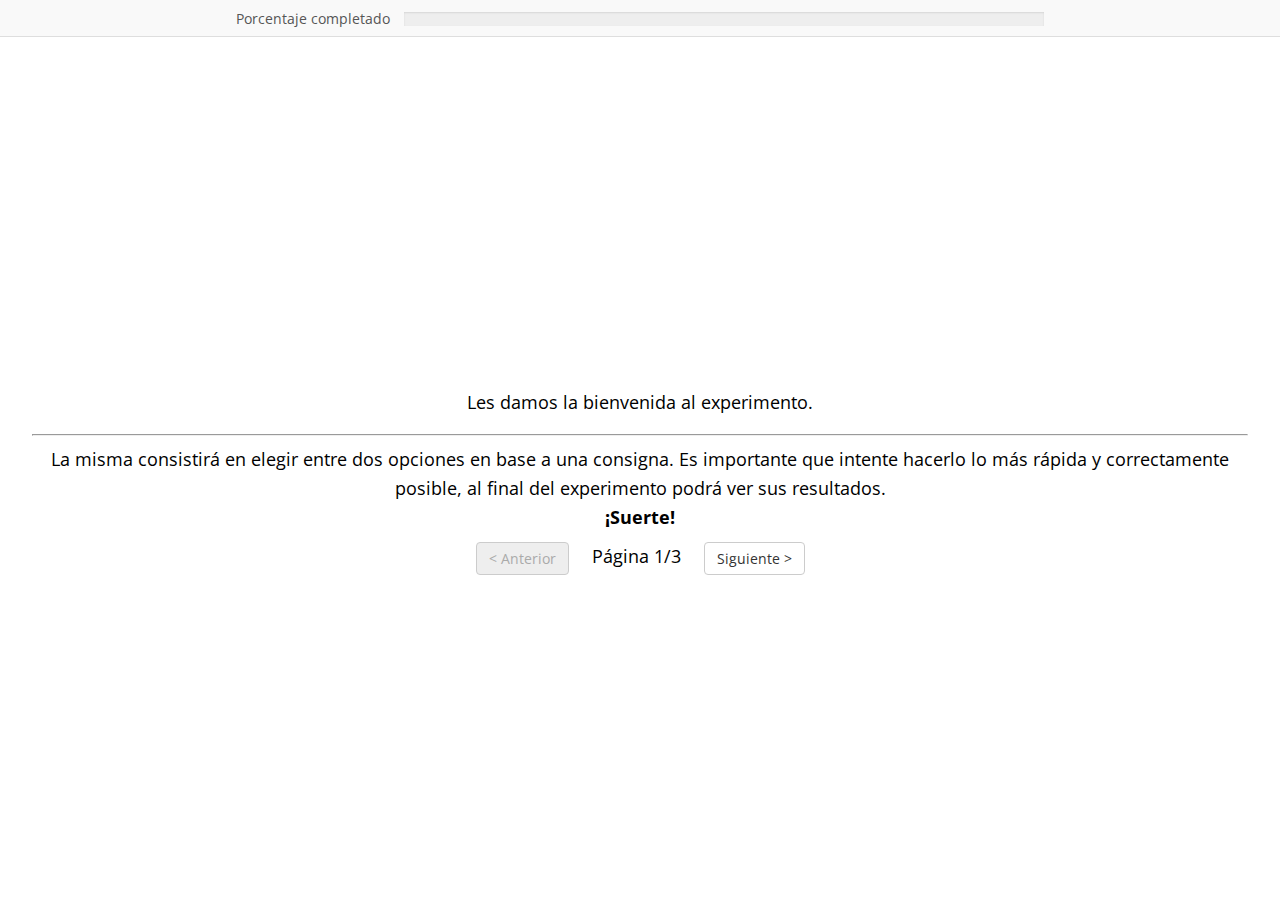
<file: index.html>
<!DOCTYPE html>
<html>
    <head>
        <script src="jspsych/jspsych.js"></script>
        <script src="jspsych/plugins/jspsych-html-keyboard-response.js"></script>
        <link href="jspsych/css/jspsych.css" rel="stylesheet">
        <script src="jspsych/plugins/jspsych-html-button-response.js"></script>
        <script src="jspsych/plugins/jspsych-fullscreen.js"></script>
        <script src="jspsych/plugins/jspsych-instructions_modified.js"></script> 
        <script src="jspsych/plugins/jspsych-survey-html-form.js"></script> 
        <script src="jspsych/plugins/jspsych-preload.js"></script>
        <script src="stimuli.js"></script> 


        <link rel="stylesheet" href="timer.css"></link>
    </head>

    <body></body>

    <script>

// ID
let subject_id = jsPsych.randomization.randomID(10); // Take a lokk at the number of digits

//task explanation images
images = ['/img/Ej_1.png','/img/Ej_2.png','/img/Ej_3.png','/img/Ej_4.png','/img/Ej_5.png','/img/Ej_6.png','/img/Ej_7.png','/img/Ej_8.png']

// SAVE dimensions
jsPsych.data.addProperties({'ID': subject_id})
jsPsych.data.addProperties({'screenX': screen.width});
jsPsych.data.addProperties({'screenY': screen.height});
jsPsych.data.addProperties({'innerX': window.innerWidth});
jsPsych.data.addProperties({'innerY': window.innerHeight});


let timerInterval;
let timeline = [];

//constants
const TIME_LIMIT = 4;
const MARGIN_HORIZ = '80px';

//************************************* TIMER (Credit: Mateusz Rybczonec) ************************************* \\

function setUpEvents(){
        const FULL_DASH_ARRAY = 283;
        const WARNING_THRESHOLD = TIME_LIMIT/2;
        const ALERT_THRESHOLD = TIME_LIMIT/3;

        const COLOR_CODES = {
            info: {
                color: "green"
            },
            warning: {
                color: "orange",
                threshold: WARNING_THRESHOLD
            },
            alert: {
                color: "red",
                threshold: ALERT_THRESHOLD
            }
        };
        
        let timePassed = 0;
        let timeLeft = TIME_LIMIT;
        let remainingPathColor = COLOR_CODES.info.color;


        document.getElementById("app").innerHTML = `
        <div class="base-timer">

        <svg class="base-timer__svg" viewBox="0 0 100 100" xmlns="http://www.w3.org/2000/svg">
            <g class="base-timer__circle">
            <circle class="base-timer__path-elapsed" cx="50" cy="50" r="45"></circle>
            <path
                id="base-timer-path-remaining"
                stroke-dasharray="283"
                class="base-timer__path-remaining ${remainingPathColor}"
                d="
                M 50, 50
                m -45, 0
                a 45,45 0 1,0 90,0
                a 45,45 0 1,0 -90,0
                "
            ></path>
            </g>
        </svg>
        <span id="base-timer-label" class="base-timer__label">${formatTime(timeLeft)}</span>
        </div>
        `;

        startTimer();

        function onTimesUp() {
            clearInterval(timerInterval);
        }

        function startTimer() {

            timerInterval = setInterval(() => {
                let end_trial = 0;
                timePassed = timePassed += 1;
                timeLeft = TIME_LIMIT - timePassed;
                document.getElementById("base-timer-label").innerHTML = formatTime(timeLeft);
                setCircleDasharray();
                setRemainingPathColor(timeLeft);
                if (timeLeft === 0) {
                    onTimesUp();
                }
            }, 1000);
            
        }
        
        function formatTime(time) {
            const minutes = Math.floor(time / 60);
            let seconds = time % 60;

            return `${minutes}:${seconds}`;
        }

        function setRemainingPathColor(timeLeft) {
            const { alert, warning, info } = COLOR_CODES;
            if (timeLeft <= alert.threshold) {
                document.getElementById("base-timer-path-remaining").classList.remove(warning.color);
                document.getElementById("base-timer-path-remaining").classList.add(alert.color);
            } else if (timeLeft <= warning.threshold) {
                document.getElementById("base-timer-path-remaining").classList.remove(info.color);
                document.getElementById("base-timer-path-remaining").classList.add(warning.color);
            }
        }

        function calculateTimeFraction() {
            const rawTimeFraction = timeLeft / TIME_LIMIT;
            return rawTimeFraction - (1 / TIME_LIMIT) * (1 - rawTimeFraction);
            }

        function setCircleDasharray() {
            const circleDasharray = `${(calculateTimeFraction() * FULL_DASH_ARRAY).toFixed(0)} 283`;
            document.getElementById("base-timer-path-remaining").setAttribute("stroke-dasharray", circleDasharray);
            }
        }

    // // the "auto_preload: true" setting tells the plugin to automatically find
    // // stimuli to preload based the main experiment timeline (used in jsPsych.init)
    var preload = {
      type: "preload",
      auto_preload: true,
    };
        

        // Full screen trial
        var fullScreen = {
            type: 'fullscreen',
            fullscreen_mode: true,
            message: '<p>El experimento ira a pantalla completa cuando usted presione el boton que se encuentra debajo</p><br>',
            button_label: 'Continuar a pantalla completa'    
        } 

        // Rotate trial 
            let rotate = {
            on_load: function() {
                let orientationHandler = function(){
                    if (event.target.screen.orientation.angle){
                        window.removeEventListener("orientationchange", orientationHandler)
                        jsPsych.finishTrial();  
                    }
                } 
                window.addEventListener("orientationchange", orientationHandler)},
        
            type: "html-button-response",
            stimulus: '<p>Por favor habilite la opcion de rotacion de pantalla y gire su telefono para continuar </p><br><IMG vertical-align: middle; SRC="img/rotate.gif">',
            choices: [] // [] in final version. No button needed, only rotated device. 
        };

// Welcome
var welcome_block = {
        data: {
            screen_id: "Bienvenidx"
        },
        type: "survey-html-form",
        preamble: "<p>¡Te damos la bienvenida al experimento!</p>" + "Por favor, completa los siguientes datos: </p> </p> ",
        html: 
            `<table>
                <tr>
                <td align="right">Edad:</td>    
                <td align="left"><input name="age" type="number" required="" /></td>
                </tr>
                <tr>
                <td align="right">Género:</td>
                <td align="left"><input list="gender" id="gender-choice" name="gender-choice" required="" /><datalist id="gender"> 
                <option value="Varón"> <option value="Mujer"> <option value="No binario"> <option value="Género fluido"> <option value="Ninguna de estas opciones me identifica"> <option value="Prefiero no decirlo"></datalist></td>
                </tr>
                <tr>
                <td align="right">Máximo nivel educativo alcanzado:</td>
                <td align="left"><input list="education" id="education-choice" name="education-choice" required="" /><datalist id="education"> 
                <option value="Primario"> <option value="Secundario"> <option value="Terciario no universitario"><option value="Universitario"> <option value="Posgrado"></datalist></td>
                </tr>

            </table>`,

            button_label: "Continuar"
            };

//************************************* Instructions trials ************************************* \\
var instructions_1 = {
    type: 'instructions',
    pages: [
            ` 
            <p style='font-size:100%;color:black'>  Les damos la bienvenida al experimento. <hr> 
                La misma consistirá en elegir entre dos opciones en base a una consigna. Es importante que intente hacerlo lo más rápida 
                y correctamente posible, al final del experimento podrá ver sus resultados.<br> <b>¡Suerte!</b><br>` ,

            `<p style='font-size:100%;color:black'>  A CONTINUACIÓN, VAS A ENCONTRAR UNA SERIE DE NÚMEROS. 
            Presiona la opción que sea igual al modelo. Por ejemplo, si el modelo es <strong> 1 3 </strong> la opción correcta sería <strong>1 3</strong>. 
            En algunas ocasiones las dos opciones pueden ser correctas, cuando ese sea el caso, selecciona cualquiera de los estímulos. 
            En la pantalla habrá también un círculo que mostrará el tiempo que tienes disponible para dar tu respuesta.`,

            ` <img style='width: 70%;' src="${images[0]}" alt="">`
            ],
    show_clickable_nav: true,
    show_page_number: true,
    button_label_previous: 'Anterior',
    button_label_next: 'Siguiente',
    page_label: 'Página',
    post_trial_gap: 1000
}

var instructions_2 = {
    type: 'instructions',
    pages: [
            `<p style='font-size:100%;color:black'>  A CONTINUACIÓN, VAS A ENCONTRAR UNA SERIE DE NÚMEROS. 
            Presiona la opción que marque el orden inverso al modelo. Por ejemplo, si el modelo es <strong> 5 7 </strong> 
            la opción correcta sería <strong> 7 5</strong>. 
            Los mismos números, pero de atrás hacia adelante. Nuevamente, en algunas ocasiones las dos opciones pueden ser correctas, 
            cuando ese sea el caso, 
            selecciona cualquiera de los estímulos. En la pantalla habrá también un círculo que mostrará el tiempo que tienes 
            disponible para dar tu respuesta, intentá hacerlo lo más rápido y correctamente posible. <p>`,
            
            ` <img style='width: 70%;' src="${images[1]}" alt="">`
            ],
    show_clickable_nav: true,
    show_page_number: true,
    button_label_previous: 'Anterior',
    button_label_next: 'Siguiente',
    page_label: 'Página',
    post_trial_gap: 1000
}

var instructions_3 = {
    type: 'instructions',
    pages: [
    `<p style='font-size:100%;color:black'>  A CONTINUACIÓN VAS A ENCONTRAR UNA SERIE DE LETRAS Y NÚMEROS. 
    Presiona la opción que ordene primero los números de menor a mayor y luego las letras en orden alfabético. 
    Por ejemplo si el modelo es <strong>L4</strong> la opción correcta sería <strong>4L</strong>. Nuevamente, en algunas ocasiones las dos opciones pueden ser correctas, 
    cuando ese sea el caso, selecciona cualquiera de los estímulos. 
    En la pantalla habrá también un círculo que mostrará el tiempo que tienes disponible para dar tu respuesta, intentá hacerlo lo más rápido y correctamente posible.<p>`,
    
    ` <img style='width: 70%;' src="${images[2]}" alt="">`
    ],
    show_clickable_nav: true,
    show_page_number: true,
    button_label_previous: 'Anterior',
    button_label_next: 'Siguiente',
    page_label: 'Página',
    post_trial_gap: 1000
}
var instructions_4 = {
    type: 'instructions',
    pages: [
    `<p style='font-size:100%;color:black'>  A CONTINUACIÓN VAS A ENCONTRAR UNA SERIE DE LETRAS Y NÚMEROS. 
    
    Presiona la opción que marque el orden inverso al modelo. Por ejemplo si el modelo es <strong>1L</strong> la opción correcta sería <strong>L1</strong>. 
    Lo mismo pero de atrás hacia adelante. Nuevamente, en algunas ocasiones las dos opciones pueden ser correctas, cuando ese sea el caso, 
    selecciona cualquiera de los estímulos. En la pantalla habrá también un círculo que mostrará el tiempo que tienes disponible para dar 
    tu respuesta, intentá hacerlo lo más rápido y correctamente posible.
    <p>`,
    
    ` <img style='width: 70%;' src="${images[3]}" alt="">`
    ],
    show_clickable_nav: true,
    show_page_number: true,
    button_label_previous: 'Anterior',
    button_label_next: 'Siguiente',
    page_label: 'Página',
    post_trial_gap: 1000
}

var instructions_5 = {
    type: 'instructions',
    pages: [
    `<p style='font-size:100%;color:black'>  A CONTINUACIÓN VAS A ENCONTRAR UNA SERIE DE NÚMEROS. 

Presiona la opción que sea igual al modelo. Por ejemplo si el modelo es <strong>2 1 3</strong> la opción correcta sería <strong>2 1 3</strong>. 
En algunas ocasiones las dos opciones pueden ser correctas, cuando ese sea el caso, selecciona cualquiera de los estímulos. 
En la pantalla habrá también un círculo que mostrará el tiempo que tienes disponible para dar tu respuesta, intentá hacerlo lo más rápido y correctamente posible.
<p>`,
    
    ` <img style='width: 70%;' src="${images[4]}" alt="">` 
    ],
    show_clickable_nav: true,
    show_page_number: true,
    button_label_previous: 'Anterior',
    button_label_next: 'Siguiente',
    page_label: 'Página',
    post_trial_gap: 1000
}

var instructions_6 = {
    type: 'instructions',
    pages: [
    `<p style='font-size:100%;color:black'>  A CONTINUACIÓN VAS A ENCONTRAR UNA SERIE DE NÚMEROS. 

Presiona la opción que marque el orden inverso al modelo. Por ejemplo si el modelo es <strong> 5 4 1 </strong> la opción correcta 
sería <strong>1 4 5</strong>. Lo mismo pero de atrás hacia adelante.
En algunas ocasiones las dos opciones pueden ser correctas, cuando ese sea el caso, selecciona cualquiera de los estímulos. 
En la pantalla habrá también un círculo que mostrará el tiempo que tienes disponible para dar tu respuesta, intentá hacerlo lo más rápido y correctamente posible. 
<p>`,
    
    ` <img style='width: 70%;' src="${images[5]}" alt="">` 
    ],
    show_clickable_nav: true,
    show_page_number: true,
    button_label_previous: 'Anterior',
    button_label_next: 'Siguiente',
    page_label: 'Página',
    post_trial_gap: 1000
}

var instructions_7 = {
    type: 'instructions',
    pages: [
    `<p style='font-size:100%;color:black'>  A CONTINUACIÓN VAS A ENCONTRAR UNA SERIE DE LETRAS Y NÚMEROS. 

        Presiona la opción que ordene primero los números de menor a mayor y luego las letras en orden alfabético. Por ejemplo si el modelo es
        <strong> L 4 1 </strong> la opción correcta sería <strong>1 4 L</strong>. 
        Nuevamente, en algunas ocasiones las dos opciones pueden ser correctas, cuando ese sea el caso, selecciona cualquiera de los estímulos. 
        En la pantalla habrá también un círculo que mostrará el tiempo que tienes disponible para dar tu respuesta, intentá hacerlo lo más rápido y correctamente posible.
        <p>`,
    
    ` <img style='width: 70%;' src="${images[6]}" alt="">` 
    ],
    show_clickable_nav: true,
    show_page_number: true,
    button_label_previous: 'Anterior',
    button_label_next: 'Siguiente',
    page_label: 'Página',
    post_trial_gap: 1000
}

var instructions_8 = {
    type: 'instructions',
    pages: [
    `<p style='font-size:100%;color:black'>  A CONTINUACIÓN VAS A ENCONTRAR UNA SERIE DE LETRAS Y NÚMEROS. 

Presiona la opción que marque el orden inverso al modelo. Por ejemplo si el modelo es <strong> 1 L 4 </strong> la opción correcta 
sería <strong>4 L 1</strong>. 
En algunas ocasiones las dos opciones pueden ser correctas, cuando ese sea el caso, selecciona cualquiera de los estímulos. 
En la pantalla habrá también un círculo que mostrará el tiempo que tienes disponible para dar tu respuesta, intentá hacerlo lo más rápido y correctamente posible.
<p>`,
    
    ` <img style='width: 70%;' src="${images[7]}" alt="">` 
    ],
    show_clickable_nav: true,
    show_page_number: true,
    button_label_previous: 'Anterior',
    button_label_next: 'Siguiente',
    page_label: 'Página',
    post_trial_gap: 1000
}
    
//************************************* task trials ************************************* \\

var task_1 = {
    on_load:  function() {
        setUpEvents()
    },
    type: 'html-button-response',
    stimulus: jsPsych.timelineVariable('stimulus'),
    choices: jsPsych.timelineVariable('choices'),
    
    button_html:`<button style="font-size:30px; class="jspsych-btn">%choice%</button>`,
    margin_horizontal: MARGIN_HORIZ,
    margin_vertical: '16px',
    trial_duration: TIME_LIMIT*1000,
    data: jsPsych.timelineVariable('data'),
    on_finish: function(data) { // This function previosly receives startTimer, maybe doesn't work well now
        clearInterval(timerInterval)
        if (data.button_pressed == null){ // if any button was pressed, return false
            data.correct = false
        } else {
            if (data.correct_response == 'equal'){ //This is the case for equal digits, e.g. 7 7.
                data.correct = true
            } else{
                data.correct = data.button_pressed == data.correct_response;
            }
        }
        console.log(data.correct)
    }
}

var task_2 = {
    on_load:  function() {
        setUpEvents()
        
    },
    type: 'html-button-response',
    stimulus: jsPsych.timelineVariable('stimulus'),
    choices: jsPsych.timelineVariable('choices'),
    
    button_html:`<button style="font-size:30px; class="jspsych-btn">%choice%</button>`,
    margin_horizontal: MARGIN_HORIZ,
    margin_vertical: '16px',
    trial_duration: TIME_LIMIT*1000,
    data: jsPsych.timelineVariable('data'),
    on_finish: function(data) { // This function previosly receives startTimer, maybe doesn't work well now
        clearInterval(timerInterval)
        if (data.button_pressed == null){ // if any button was pressed, return false
            data.correct = false
        } else {
            if (data.correct_response == 'equal'){ //This is the case for equal digits, e.g. 7 7.
                data.correct = true
            } else{
                data.correct = data.button_pressed == data.correct_response;
            }
        }
        console.log(data.correct)
    }
}

var task_3 = {
    on_load:  function() {
        setUpEvents()
        
    },
    type: 'html-button-response',
    stimulus: jsPsych.timelineVariable('stimulus'),
    choices: jsPsych.timelineVariable('choices'),
    
    button_html:`<button style="font-size:30px; class="jspsych-btn">%choice%</button>`,
    margin_horizontal: MARGIN_HORIZ,
    margin_vertical: '16px',
    trial_duration: TIME_LIMIT*1000,
    data: jsPsych.timelineVariable('data'),
    on_finish: function(data) { // This function previosly receives startTimer, maybe doesn't work well now
        clearInterval(timerInterval)
        if (data.button_pressed == null){ // if any button was pressed, return false
            data.correct = false
        } else {
            if (data.correct_response == 'equal'){ //This is the case for equal digits, e.g. 7 7.
                data.correct = true
            } else{
                data.correct = data.button_pressed == data.correct_response;
            }
        }
        console.log(data.correct)
    }
}

var task_4 = {
    on_load:  function() {
        setUpEvents()
        
    },
    type: 'html-button-response',
    stimulus: jsPsych.timelineVariable('stimulus'),
    choices: jsPsych.timelineVariable('choices'),
    
    button_html:`<button style="font-size:30px; class="jspsych-btn">%choice%</button>`,
    margin_horizontal: MARGIN_HORIZ,
    margin_vertical: '16px',
    trial_duration: TIME_LIMIT*1000,
    data: jsPsych.timelineVariable('data'),
    on_finish: function(data) { // This function previosly receives startTimer, maybe doesn't work well now
        clearInterval(timerInterval)
        if (data.button_pressed == null){ // if any button was pressed, return false
            data.correct = false
        } else {
            if (data.correct_response == 'equal'){ //This is the case for equal digits, e.g. 7 7.
                data.correct = true
            } else{
                data.correct = data.button_pressed == data.correct_response;
            }
        }
        console.log(data.correct)
    }
}
var task_5 = {
    on_load:  function() {
        setUpEvents()
        
    },
    type: 'html-button-response',
    stimulus: jsPsych.timelineVariable('stimulus'),
    choices: jsPsych.timelineVariable('choices'),
    
    button_html:`<button style="font-size:30px; class="jspsych-btn">%choice%</button>`,
    margin_horizontal: MARGIN_HORIZ,
    margin_vertical: '16px',
    trial_duration: TIME_LIMIT*1000,
    data: jsPsych.timelineVariable('data'),
    on_finish: function(data) { // This function previosly receives startTimer, maybe doesn't work well now
        clearInterval(timerInterval)
        if (data.button_pressed == null){ // if any button was pressed, return false
            data.correct = false
        } else {
            if (data.correct_response == 'equal'){ //This is the case for equal digits, e.g. 7 7.
                data.correct = true
            } else{
                data.correct = data.button_pressed == data.correct_response;
            }
        }
        console.log(data.correct)
    }
}

var task_6 = {
    on_load:  function() {
        setUpEvents()
        
    },
    type: 'html-button-response',
    stimulus: jsPsych.timelineVariable('stimulus'),
    choices: jsPsych.timelineVariable('choices'),
    
    button_html:`<button style="font-size:30px; class="jspsych-btn">%choice%</button>`,
    margin_horizontal: MARGIN_HORIZ,
    margin_vertical: '16px',
    trial_duration: TIME_LIMIT*1000,
    data: jsPsych.timelineVariable('data'),
    on_finish: function(data) { // This function previosly receives startTimer, maybe doesn't work well now
        clearInterval(timerInterval)
        if (data.button_pressed == null){ // if any button was pressed, return false
            data.correct = false
        } else {
            if (data.correct_response == 'equal'){ //This is the case for equal digits, e.g. 7 7.
                data.correct = true
            } else{
                data.correct = data.button_pressed == data.correct_response;
            }
        }
        console.log(data.correct)
    }
}

var task_7 = {
    on_load:  function() {
        setUpEvents()
        
    },
    type: 'html-button-response',
    stimulus: jsPsych.timelineVariable('stimulus'),
    choices: jsPsych.timelineVariable('choices'),
    
    button_html:`<button style="font-size:30px; class="jspsych-btn">%choice%</button>`,
    margin_horizontal: MARGIN_HORIZ,
    margin_vertical: '16px',
    trial_duration: TIME_LIMIT*1000,
    data: jsPsych.timelineVariable('data'),
    on_finish: function(data) { // This function previosly receives startTimer, maybe doesn't work well now
        clearInterval(timerInterval)
        if (data.button_pressed == null){ // if any button was pressed, return false
            data.correct = false
        } else {
            if (data.correct_response == 'equal'){ //This is the case for equal digits, e.g. 7 7.
                data.correct = true
            } else{
                data.correct = data.button_pressed == data.correct_response;
            }
        }
        console.log(data.correct)
    }
}

var task_8 = {
    on_load:  function() {
        setUpEvents()
        
    },
    type: 'html-button-response',
    stimulus: jsPsych.timelineVariable('stimulus'),
    choices: jsPsych.timelineVariable('choices'),
    
    button_html:`<button style="font-size:30px; class="jspsych-btn">%choice%</button>`,
    margin_horizontal: MARGIN_HORIZ,
    margin_vertical: '16px',
    trial_duration: TIME_LIMIT*1000,
    data: jsPsych.timelineVariable('data'),
    on_finish: function(data) { // This function previosly receives startTimer, maybe doesn't work well now
        clearInterval(timerInterval)
        if (data.button_pressed == null){ // if any button was pressed, return false
            data.correct = false
        } else {
            if (data.correct_response == 'equal'){ //This is the case for equal digits, e.g. 7 7.
                data.correct = true
            } else{
                data.correct = data.button_pressed == data.correct_response;
            }
        }
        console.log(data.correct)
    }
}

// ************************************* procedures ************************************* \\

        var test_procedure_1 = {
            timeline: [task_1], //from stimuli.js
            timeline_variables: stimuli_task_1
            }

        var test_procedure_2 = {
            timeline: [task_2],
            timeline_variables: stimuli_task_2
            }

        var test_procedure_3 = {
            timeline: [task_3],
            timeline_variables: stimuli_task_3
            }

        var test_procedure_4 = {
            timeline: [task_4],
            timeline_variables: stimuli_task_4
            }

        var test_procedure_5 = {
            timeline: [task_5],
            timeline_variables: stimuli_task_5
            }

        var test_procedure_6 = {
            timeline: [task_6],
            timeline_variables: stimuli_task_6
            }

        var test_procedure_7 = {
            timeline: [task_7],
            timeline_variables: stimuli_task_7
            }

        var test_procedure_8 = {
            timeline: [task_8],
            timeline_variables: stimuli_task_8
            }

// Trial before end            
var greetings = {
type: "html-button-response",
stimulus: `<h3>El experimento finalizó. En la siguiente pantalla verá sus resultados.</h3>
        <h2><strong>Es muy importante que luego de verlos presione en el botón <b>"Enviar datos y terminar"</b></h2>`,
choices: ['<strong>Ver resultados</strong>']
};


// Debrief trial
        var debrief_block = {
            type: "html-button-response",
            on_load: function() {
                var trials = jsPsych.data.get().filter({test_part: 'test'});
                var correct_trials = trials.filter({correct: true});
                var accuracy = Math.round(correct_trials.count() / trials.count() * 100);
                var rt = Math.round(trials.select('rt').mean()); //change this if you want only time of correct
                
                var can = document.getElementById('canvas'),
                    spanProcent = document.getElementById('procent'),
                    c = can.getContext('2d');

                    can.width = 200
                    can.height = 200

                    // c.font = 'italic 40pt Calibri, sans-serif';
                    // c.fillText('Hello World!', 150, 150);
                
                var posX = can.width / 2,
                    posY = can.height / 2,
                    fps = 1000 / 200,
                    procent = 0,
                    oneProcent = 360 / 100,
                    result = oneProcent * accuracy;
                
                c.lineCap = 'round';
                arcMove();
                
                function arcMove(){
                    var deegres = 0;
                    var acrInterval = setInterval (function() {
                    deegres += 1;
                    c.clearRect( 0, 0, can.width, can.height );
                    procent = deegres / oneProcent;

                    spanProcent.innerHTML = procent.toFixed();

                    c.beginPath();
                    c.arc( posX, posY, 70, (Math.PI/180) * 270, (Math.PI/180) * (270 + 360) );
                    c.strokeStyle = '#b1b1b1';
                    c.lineWidth = '10';
                    c.stroke();

                    c.beginPath();
                    c.strokeStyle = '#3949AB';
                    c.lineWidth = '10';
                    c.arc( posX, posY, 70, (Math.PI/180) * 270, (Math.PI/180) * (270 + deegres) );
                    c.stroke();
                    if( deegres >= result ) clearInterval(acrInterval);
                    }, fps);
                    
                }

                let can2 = document.getElementById('canvas2')
                ctx = can2.getContext('2d');
                spanProcent2 = document.getElementById('procent2'),
                can2.width = 200
                can2.height = 200

                var posX2 = can2.width / 2,
                    posY2 = can2.height / 2,
                    fps2 = 1000 / 200,
                    procent2 = 0,
                    oneProcent2 = 360 / 4000,
                    result2 = oneProcent2 * rt;
                    console.log(rt)
                
                ctx.lineCap = 'round';
                arcMove2();

                function arcMove2(){
                    var deegres2 = 0;
                    var acrInterval2 = setInterval (function() {
                    deegres2 += 1;
                    ctx.clearRect( 0, 0, can2.width, can2.height );
                    procent2 = deegres2 / oneProcent2;

                    spanProcent2.innerHTML = procent2.toFixed();

                    ctx.beginPath();
                    ctx.arc( posX, posY, 70, (Math.PI/180) * 270, (Math.PI/180) * (270 + 360) );
                    ctx.strokeStyle = '#b1b1b1';
                    ctx.lineWidth = '10';
                    ctx.stroke();

                    ctx.beginPath();
                    ctx.strokeStyle = '#3949AB';
                    ctx.lineWidth = '10';
                    ctx.arc( posX2, posY2, 70, (Math.PI/180) * 270, (Math.PI/180) * (270 + deegres2) );
                    ctx.stroke();
                    if( deegres2 >= result2 ) clearInterval(acrInterval2);
                    }, fps2);
                    
                }
                

                },
            stimulus: function() {

                var trials = jsPsych.data.get().filter({test_part: 'test'});
                var correct_trials = trials.filter({correct: true});
                var accuracy = Math.round(correct_trials.count() / trials.count() * 100);
                var rt = Math.round(trials.select('rt').mean()); //change this if you want only time of correct

                
                
                return `
                <div style= 'display: flex; align-items: center; justify-content: center;'>
                    <table>
                <tr>
                    <td>
                        <p class= 'responseText' style = 'margin-bottom: 0em; margin-top: 0em;' >Respuestas correctas</p>
                <div class="canvas-wrap">
                <canvas id="canvas" width="300" height="300"></canvas>
                <span id="procent"></span> 
                </div>   
                    </td>
                <td>
                     
                <p class= 'responseText' style = 'margin-bottom: 0em; margin-top: 0em;'>Tiempo promedio</p>
                <div class="canvas-wrap">
                <canvas id="canvas2" width="200" height="200"></canvas>
                <span id="procent2">${rt}</span>    
                </div>
                
                </td>
                </tr>
                </table>
                
                </div> 
        </div> `                
                },
        
            choices: ['<h3><b>Enviar datos y terminar</b></h3>']
            };
            // <p class= 'responseText'> ¡Muchas gracias por haber participado!<br> por favor presioná el botón de abajo para terminar</p>

        jsPsych.init({

            // timeline: [welcome_block,fullScreen,rotate,instructions_1,test_procedure_1,instructions_2,test_procedure_2,
            // instructions_3,test_procedure_3,instructions_4,test_procedure_4,greetings,debrief_block],
            // timeline: [preload,fullScreen,rotate,instructions_1,test_procedure_1, greetings,debrief_block],
            
            show_progress_bar: true,
            message_progress_bar: 'Porcentaje completado',
            timeline: [instructions_1,instructions_2,instructions_3,instructions_4,instructions_5,instructions_6,instructions_7,instructions_8],
            on_finish: function(){
                jsPsych.data.displayData();
                //Go to URL
                // location.href = "https://gej1.github.io/endofexperiment"
            }
        })

    </script>


</html>
</file>
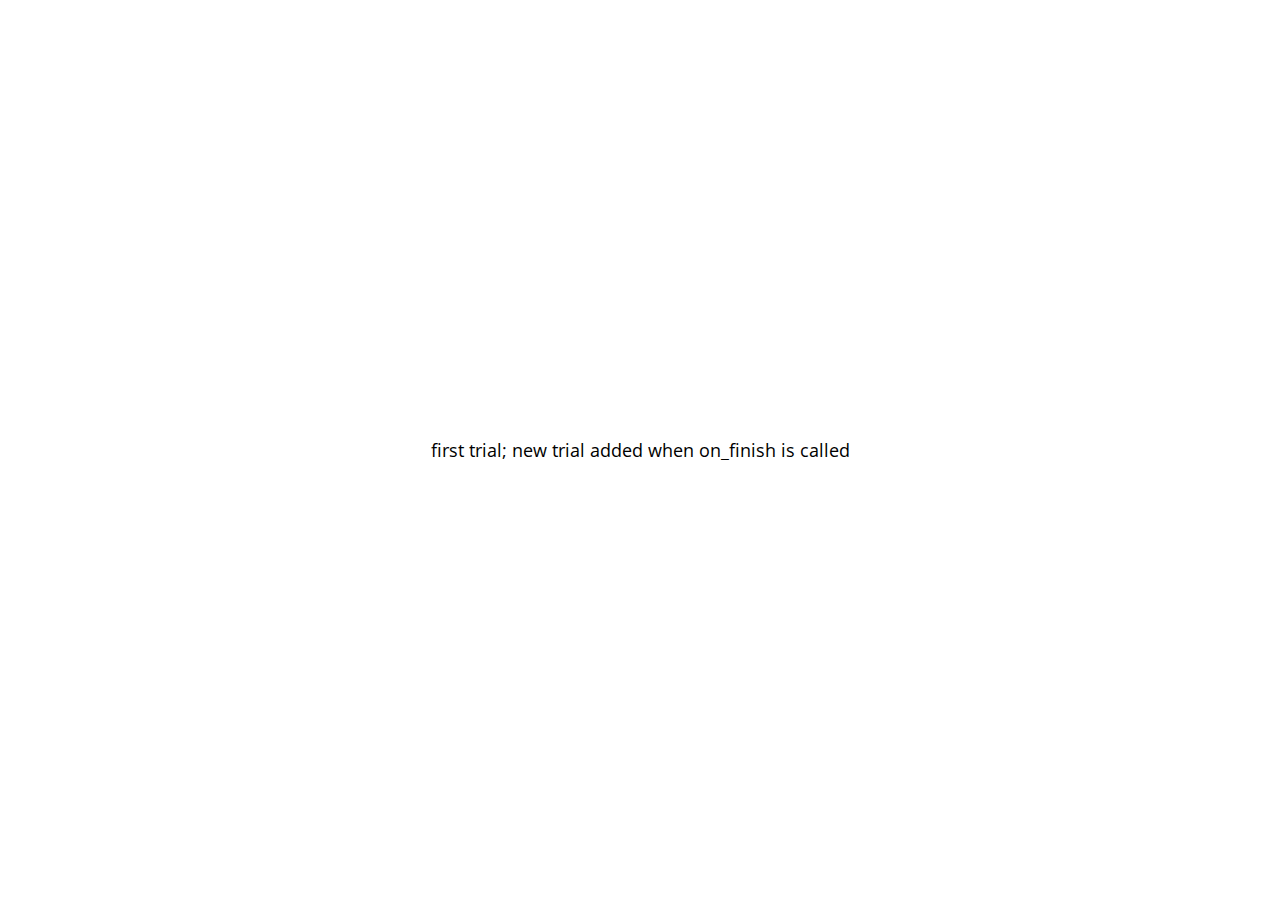
<file: jspsych/examples/add-to-end-of-timeline.html>
<!DOCTYPE html>
<html>
  <head>
    <script src="../jspsych.js"></script>
    <script src="../plugins/jspsych-html-keyboard-response.js"></script>
    <script src="../plugins/jspsych-image-keyboard-response.js"></script>
    <script src="../plugins/jspsych-preload.js"></script>
    <link rel="stylesheet" href="../css/jspsych.css">
  </head>
  <body></body>
  <script>

  var preload = {
    type: 'preload',
    images: ['img/happy_face_4.jpg']
  }

  var first = {
    type: 'html-keyboard-response',
    stimulus: 'first trial; new trial added when on_finish is called',
    on_finish: function(){
      jsPsych.addNodeToEndOfTimeline({
        timeline: [{
          type: 'image-keyboard-response',
          stimulus: 'img/happy_face_4.jpg',
          stimulus_width: 300
        }]
      })
    }
  }

  jsPsych.init({
    timeline: [preload, first],
    on_finish: function(){jsPsych.data.displayData(); }
  });

  </script>
</html>
</file>
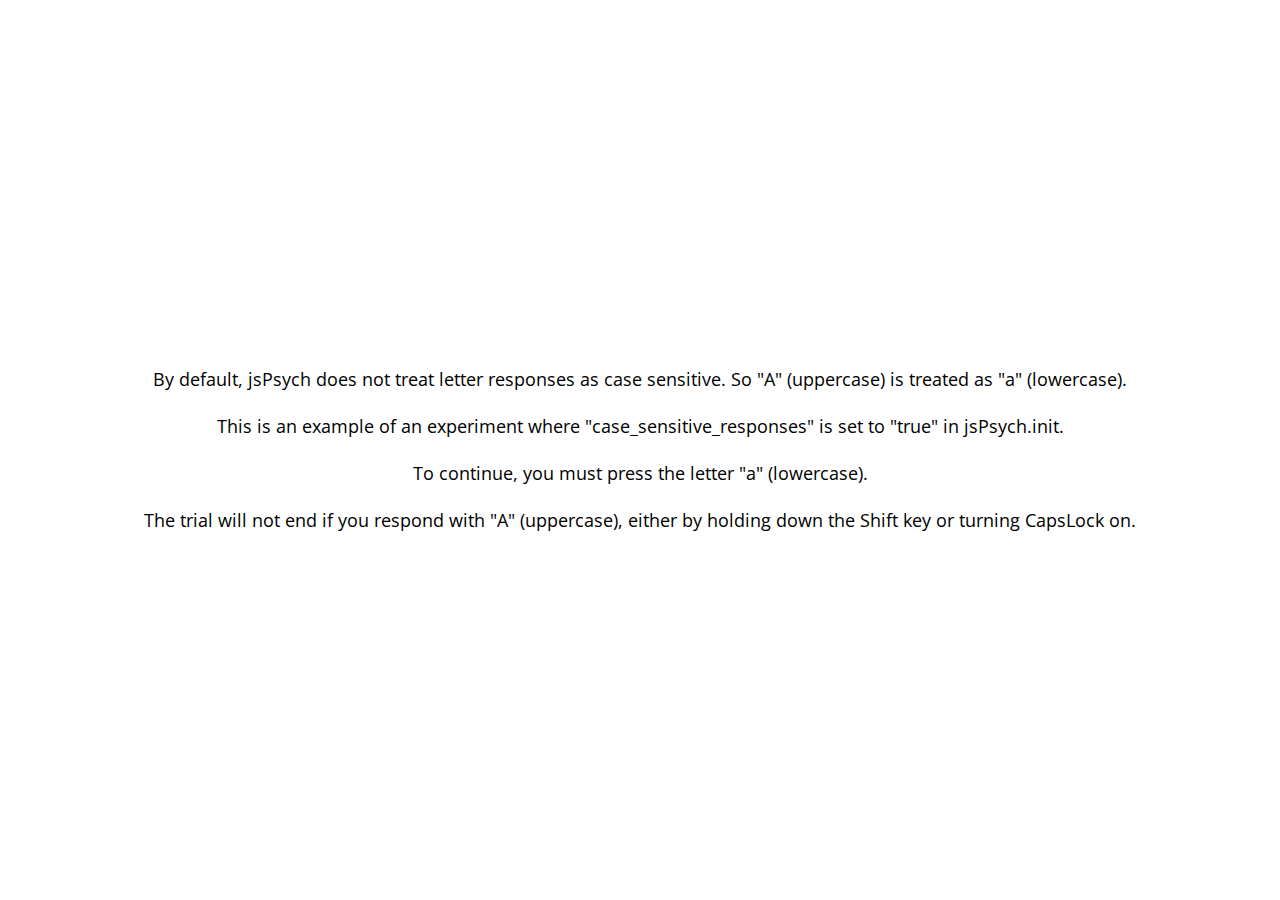
<file: jspsych/examples/case-sensitive-responses.html>
<!DOCTYPE html>
<html>
  <head>
    <script src="../jspsych.js"></script>
    <script src="../plugins/jspsych-html-keyboard-response.js"></script>
    <link rel="stylesheet" href="../css/jspsych.css">
  </head>
  <body></body>
  <script>

  var trial_1 = {
    type: 'html-keyboard-response',
    stimulus: '<p>By default, jsPsych does not treat letter responses as case sensitive. So "A" (uppercase) is treated as "a" (lowercase).</p>'+
    '<p>This is an example of an experiment where "case_sensitive_responses" is set to "true" in jsPsych.init.</p>'+
    '<p>To continue, you must press the letter "a" (lowercase).</p>'+
    '<p>The trial will not end if you respond with "A" (uppercase), either by holding down the Shift key or turning CapsLock on.</p>',
    choices: ['a']
  }

  var trial_2 = {
    type: 'html-keyboard-response',
    stimulus: '<p>This is another example trial.</p>'+
    '<p>To continue, now you must press the letter "A" (uppercase).</p>'+
    '<p>The trial will not end if you respond with "a" (lowercase).</p>',
    choices: ['A']
  }

  var trial_3 = {
    type: 'html-keyboard-response',
    choices: jsPsych.ALL_KEYS,
    stimulus: '<p>When "case_sensitive_responses" is "true", your keyboard responses are case-sensitive in the data.</p>'+
    '<p>The next page shows the data, with your response recorded as "a" for the first trial and "A" for the second trial.</p>'+
    '<p>If you change "case_sensitive_responses" to "false" in jsPsych.init and reload this expeirment<br>'+
    'you will find that both "a" or "A" responses are valid responses for the first two trials,<br>'+
    'and your response will always be recorded as "a" (lowercase) in the data.</p>'
  }

  jsPsych.init({
    timeline: [trial_1, trial_2, trial_3],
    case_sensitive_responses: true, // to ignore the letter case of a keyboard response, set this parameter to false or remove it
    on_finish: function(){jsPsych.data.displayData(); }
  });

  </script>
</html>
</file>
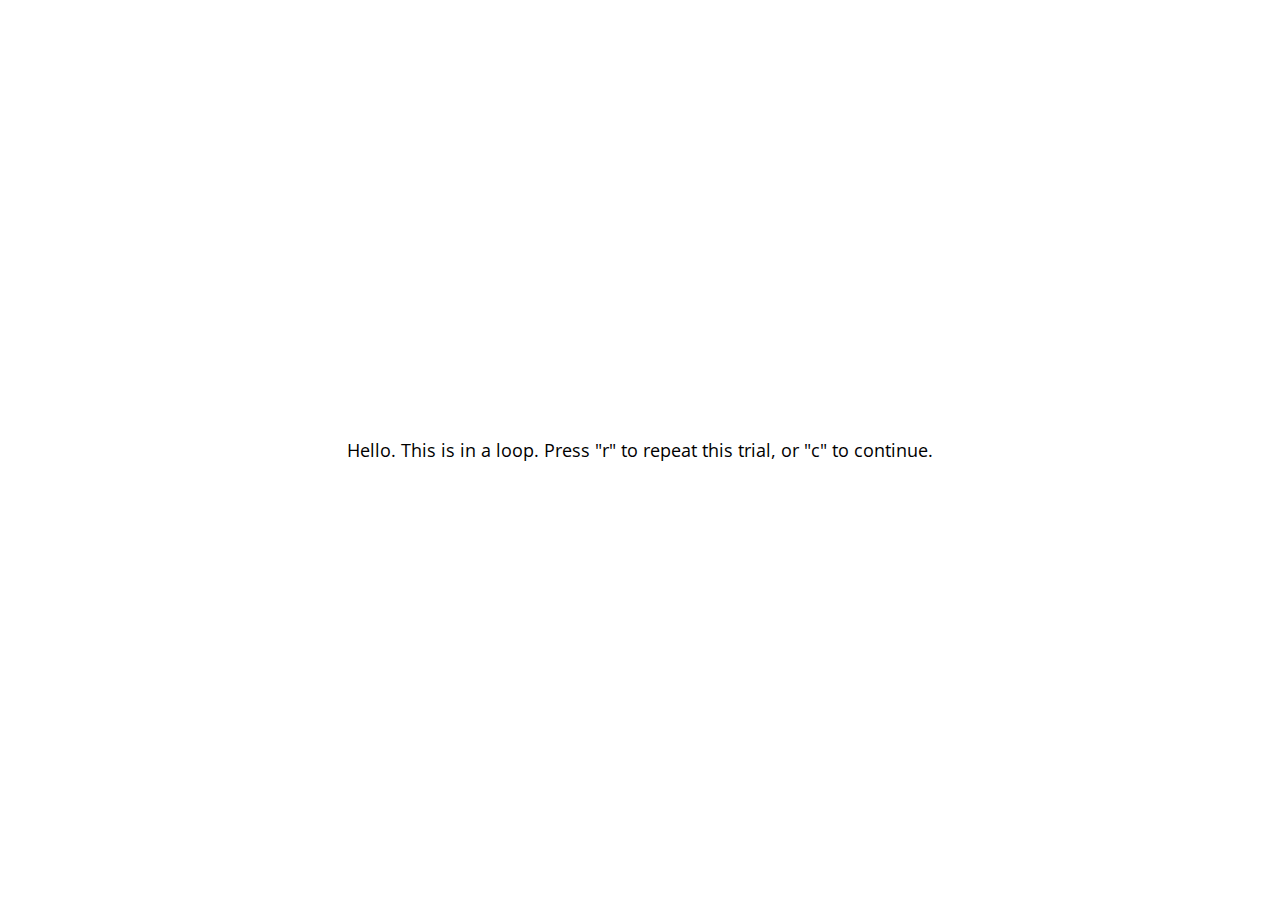
<file: jspsych/examples/conditional-and-loop-functions.html>
<!DOCTYPE html>
<html>
  <head>
    <script src="../jspsych.js"></script>
    <script src="../plugins/jspsych-html-keyboard-response.js"></script>
    <link rel="stylesheet" href="../css/jspsych.css">
  </head>
  <body></body>
  <script>

  var trial = {
    type: 'html-keyboard-response',
    stimulus: 'Hello. This is in a loop. Press "r" to repeat this trial, or "c" to continue.',
    choices: ['r','c']
  }

  var loop_node = {
    timeline: [trial],
    loop_function: function(data){
      var key_response = data.values()[0].response;
      if(jsPsych.pluginAPI.compareKeys(key_response,'r')){
        return true;
      } else {
        return false;
      }
    }
  }

  var pre_if_trial = {
    type: 'html-keyboard-response',
    stimulus: 'The next trial is in a conditional statement. Press "s" to skip it, or "v" to view it.',
    choices: ['s','v']
  }

  var if_trial = {
    type: 'html-keyboard-response',
    stimulus: 'You chose to view the trial. Press any key to continue.'
  }

  var if_node = {
    timeline: [if_trial],
    conditional_function: function(){
      var data = jsPsych.data.get().last(1).values()[0];
      if(jsPsych.pluginAPI.compareKeys(data.response, 's')){
        return false;
      } else {
        return true;
      }
    }
  }

  var after_if_trial = {
    type: 'html-keyboard-response',
    stimulus: 'This is the trial after the conditional.'
  }

  jsPsych.init({
    timeline: [loop_node, pre_if_trial, if_node, after_if_trial],
    on_finish: function(){ jsPsych.data.displayData(); },
    default_iti: 200
  });

  </script>
</html>
</file>
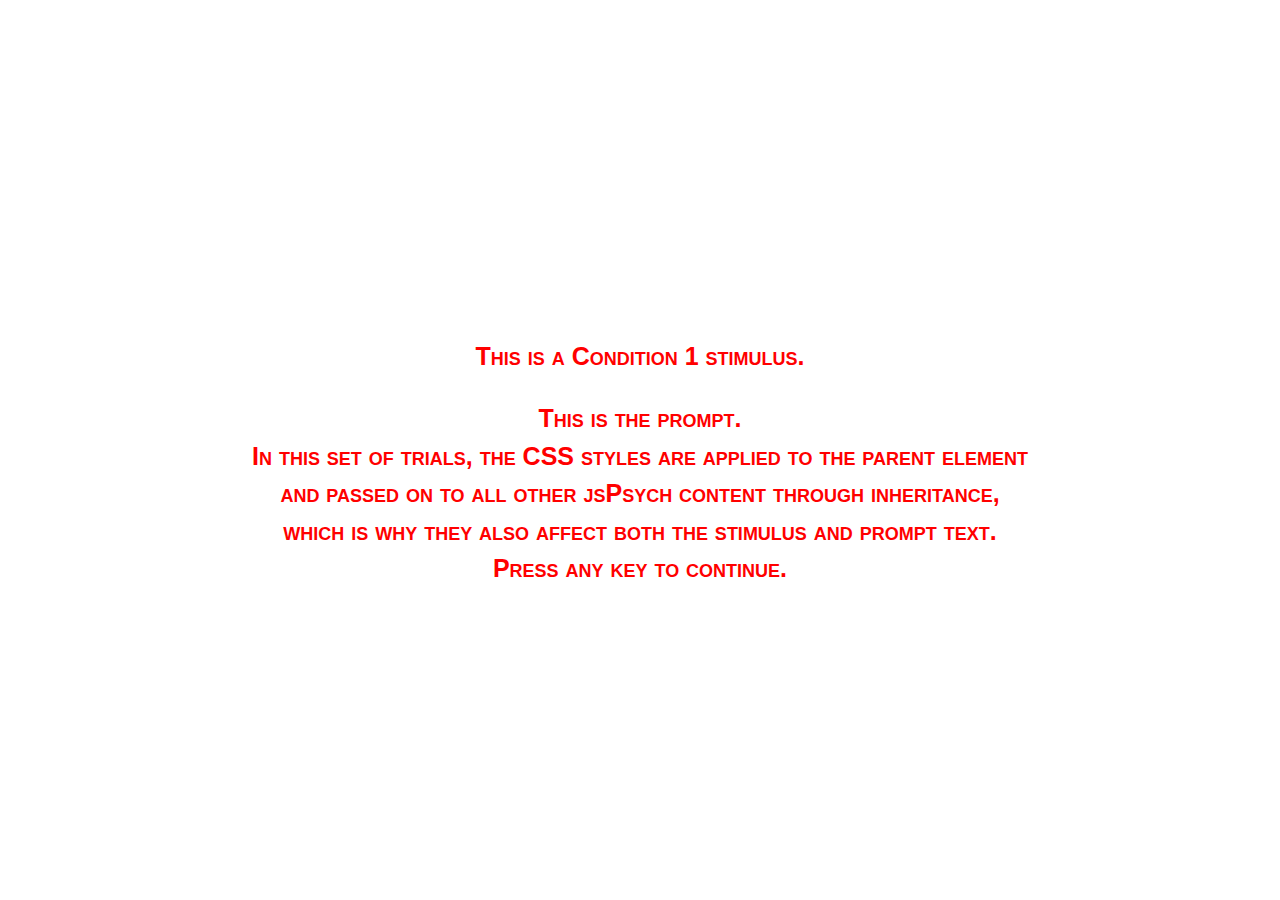
<file: jspsych/examples/css-classes-parameter.html>
<!DOCTYPE html>
<html>

<head>
  <script src="../jspsych.js"></script>
  <script src="../plugins/jspsych-image-keyboard-response.js"></script>
  <script src="../plugins/jspsych-html-keyboard-response.js"></script>
  <script src="../plugins/jspsych-preload.js"></script>
  <link rel="stylesheet" href="../css/jspsych.css">
  <style>
    /* 
      Any CSS classes listed in the 'css_classes' parameter will only be added to the jspsych-content div.
      Certain CSS rules will automatically be applied to all other elements _inside_ this div (stimulus, prompt, etc.),
      through CSS inheritance. However, not all CSS properties are inherited from parent elements.
      To learn more about CSS inheritance, see:
      https://developer.mozilla.org/en-US/docs/Web/CSS/inheritance
      https://developer.mozilla.org/en-US/docs/Learn/CSS/Building_blocks/Cascade_and_inheritance#inheritance
      https://stackoverflow.com/questions/5612302/which-css-properties-are-inherited

      In the CSS rules below, the rules are applied to the jspsych-content div, and then applied to 
      other elements inside of the jspsych-content div through inheritance. This is why both the stimulus and
      prompt are affected by these rules in the trial_procedure_1 trials.
    */
    .condition1 {
      color: red;
      font: small-caps bold 25px/25px Arial, sans-serif;
      line-height: 150%;
    }
    .condition2 {
      font-size: 20px;
      font-weight: bold;
      text-shadow: 2px 2px white;
      line-height: 200%;
      background-color: lightgray
    }
    /* 
      It's also possible to use more specific CSS selectors so that the CSS rule only affects certain elements on the page.
      To create these CSS rules, we start with the class name used in "css_classes". This will select the 'parent' element (jspsych-content div):
        .left-align 
      After that, add the more specific CSS selector(s) to select any particular element(s) that should be modified inside the parent element. 
      For example, to select only the "p" elements that are inside of the 'parent' element, you can use this:
        .left-align p {...}
      This method allows you to use different styles for different 'child' elements inside the jspsych-content div.
      This method also allows you to modify properties that can't be modified through inheritance.

      Options for CSS selectors include the element's tag name, ID, class, and combinations of these.
      For example, to select a the element with the ID "jspsych-html-keyboard-response-stimulus":
        .left-align #jspsych-html-keyboard-response-stimulus {...}  
      Or to select all "p" elements that also have the class "stimulus":
        .left-align p.stimulus {...}
      See here for more info about CSS selectors: https://www.w3schools.com/css/css_selectors.asp

      In the trial_procedure_2 trials, the stimulus text is inside of <p> tags and the prompt text is not inside of <p> tags.
      Therefore the CSS rules below will only affect the stimulus element in these trials.
    */
    .left-align p {text-align: left; width: 600px;}
    .right-align p {text-align: right; width: 600px;}
    .teal p {color: teal;}
    .purple p {color: purple;}
    .large-text p {font-size: 40px; line-height: 1.5em;}
    .black-border p {border: 4px solid black;}

    /* 
      The CSS rules below are used in trial_procedure_3 to format the fixation cross
      and move the img element to the left or right.
    */
    .fixation {font-size: 90px; font-weight: bold;}
    .img-left img {transform: translate(-300px);}
    .img-right img {transform: translate(300px);}
  </style>
</head>
<body></body>
<script>

  var preload = {
    type: 'preload',
    auto_preload: true
  }

  var trial_procedure_1 = {
    timeline: [{
      type: 'html-keyboard-response',
      stimulus: jsPsych.timelineVariable('stim'),
      css_classes: jsPsych.timelineVariable('css_class'),
      prompt: 'This is the prompt.<br>In this set of trials, the CSS styles are applied to the parent element<br>'+
      'and passed on to all other jsPsych content through inheritance,<br>'+
      'which is why they also affect both the stimulus and prompt text.<br>Press any key to continue.'
    }],
    timeline_variables: [
      {css_class: ['condition1'], stim: '<p>This is a Condition 1 stimulus.</p>'},
      {css_class: ['condition2'], stim: '<p>This is a Condition 2 stimulus.</p>'}
    ]
  }

  var trial_procedure_2 = {
    timeline: [{
      type: 'html-keyboard-response',
      stimulus: '<p>This is the stimulus.</p>',
      css_classes: jsPsych.timelineVariable('css_classes'),
      prompt: 'In this set of trials, the CSS rules are applied more selectively<br>so that they only affect the stimulus text, not the prompt text<br>'+
      '(see the comments in the HTML file for more information).<br>Press any key to continue.'
    }],
    timeline_variables: [
      {css_classes: ['teal','left-align','black-border','large-text']},
      {css_classes: ['teal','right-align','black-border','large-text']},
      {css_classes: ['purple','left-align','large-text']},
      {css_classes: ['purple','right-align','large-text']}
    ]
  }

  var trial_procedure_3 = {
    timeline: [
      {
        type: 'html-keyboard-response',
        stimulus: '+',
        choices: jsPsych.NO_KEYS,
        trial_duration: 500,
        css_classes: ['fixation']
      },
      {
        type: 'image-keyboard-response',
        stimulus: 'img/blue.png',
        css_classes: jsPsych.timelineVariable('image_side'),
        prompt: '<p>Press <strong>f</strong> if the image is on the <strong>left</strong>.</p>'+
        '<p>Press <strong>j</strong> if the image is on the <strong>right</strong>.</p>',
        choices: ['f','j'],
        render_on_canvas: false
      }
    ],
    timeline_variables: [
      {image_side: ['img-left'], correct_response: 'f'},
      {image_side: ['img-right'], correct_response: 'j'}
    ]
  }

  jsPsych.init({
    timeline: [preload, trial_procedure_1, trial_procedure_2, trial_procedure_3],
    on_finish: function() {
      jsPsych.data.displayData();
    }
  });

</script>

</html>
</file>
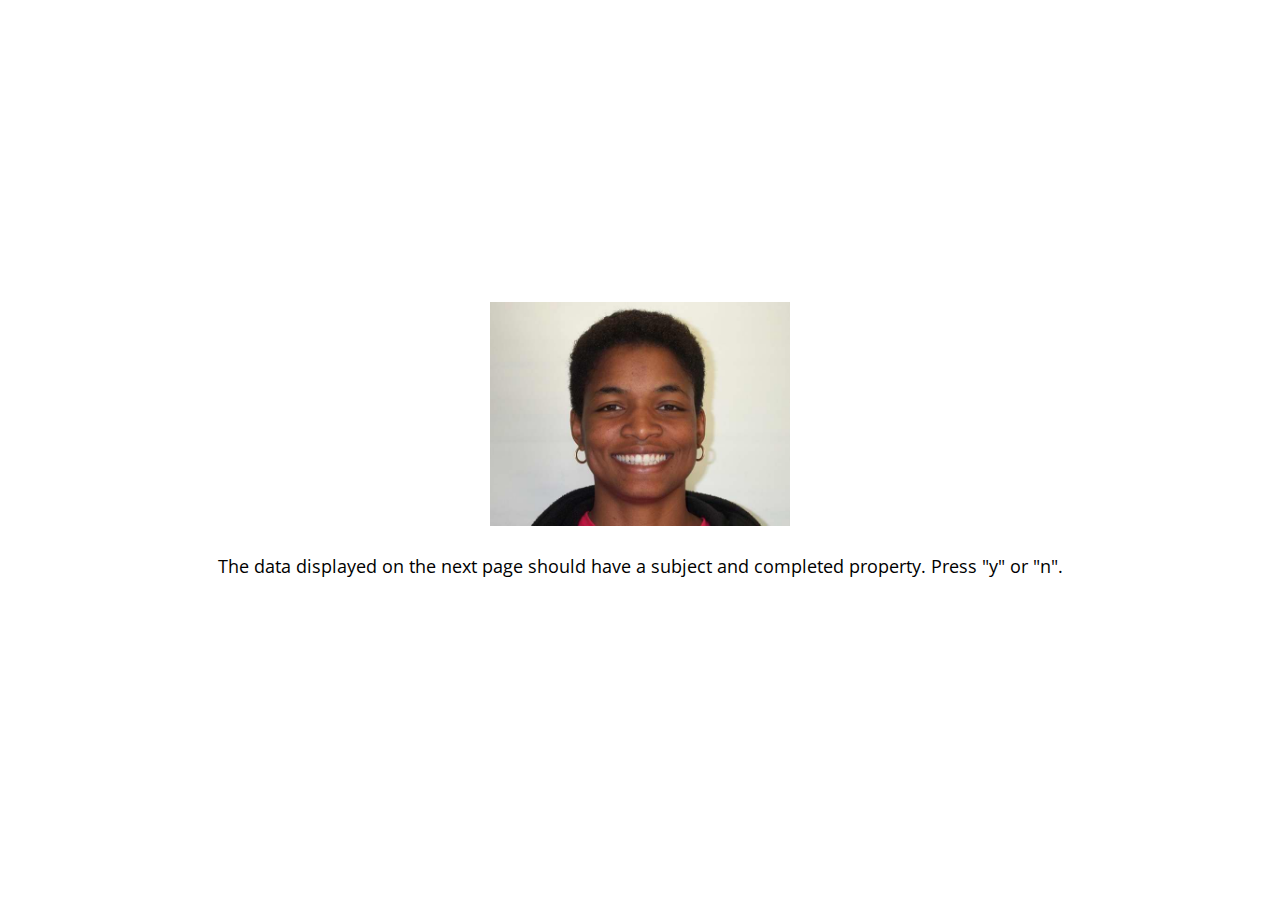
<file: jspsych/examples/data-add-properties.html>
<!DOCTYPE html>
<html>

<head>
  <script src="../jspsych.js"></script>
  <script src="../plugins/jspsych-image-keyboard-response.js"></script>
  <script src="../plugins/jspsych-preload.js"></script>
  <link rel="stylesheet" href="../css/jspsych.css">
</head>
<body></body>
<script>

  var preload = {
    type: 'preload',
    auto_preload: true
  }

  var block_1 = {
    type: 'image-keyboard-response',
    stimulus: 'img/happy_face_1.jpg',
    choices: ['y','n'],
    render_on_canvas: false,
    stimulus_width: 300,
    prompt: '<p>The data displayed on the next page should have a subject and completed property. Press "y" or "n".</p>'
  }

  jsPsych.data.addProperties({
    subject: 1
  });


  jsPsych.init({
    timeline: [preload, block_1],
    on_finish: function() {
      jsPsych.data.addProperties({
        completed: true
      });
      // data should have a subject and completed field for each trial.
      jsPsych.data.displayData();
    }
  });
</script>

</html>
</file>
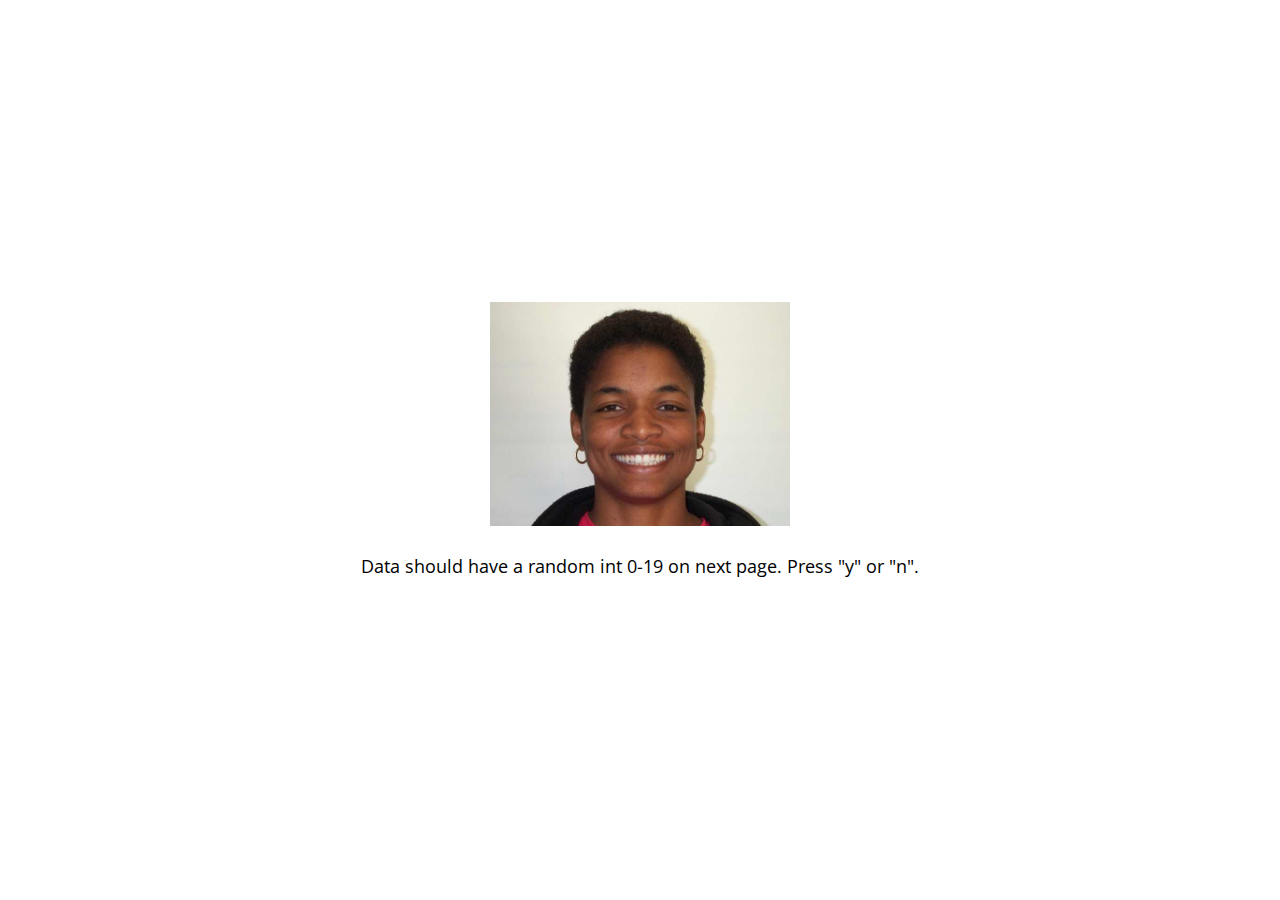
<file: jspsych/examples/data-as-function.html>
<!DOCTYPE html>
<html>

<head>
  <script src="../jspsych.js"></script>
  <script src="../plugins/jspsych-image-keyboard-response.js"></script>
  <script src="../plugins/jspsych-preload.js"></script>
  <link rel="stylesheet" href="../css/jspsych.css">
</head>
<body></body>
<script>

  var preload = {
    type: 'preload',
    auto_preload: true
  }

  var block_1 = {
    type: 'image-keyboard-response',
    stimulus: 'img/happy_face_1.jpg',
    choices: ['y','n'],
    prompt: '<p>Data should have a random int 0-19 on next page. Press "y" or "n".</p>',
    stimulus_width: 300,
    data: function() {
      return {
        random_number: Math.floor(Math.random() * 20)
      }
    }
  }

  jsPsych.init({
    timeline: [preload, block_1],
    on_finish: function() {
      jsPsych.data.displayData();
    }
  });
</script>

</html>
</file>
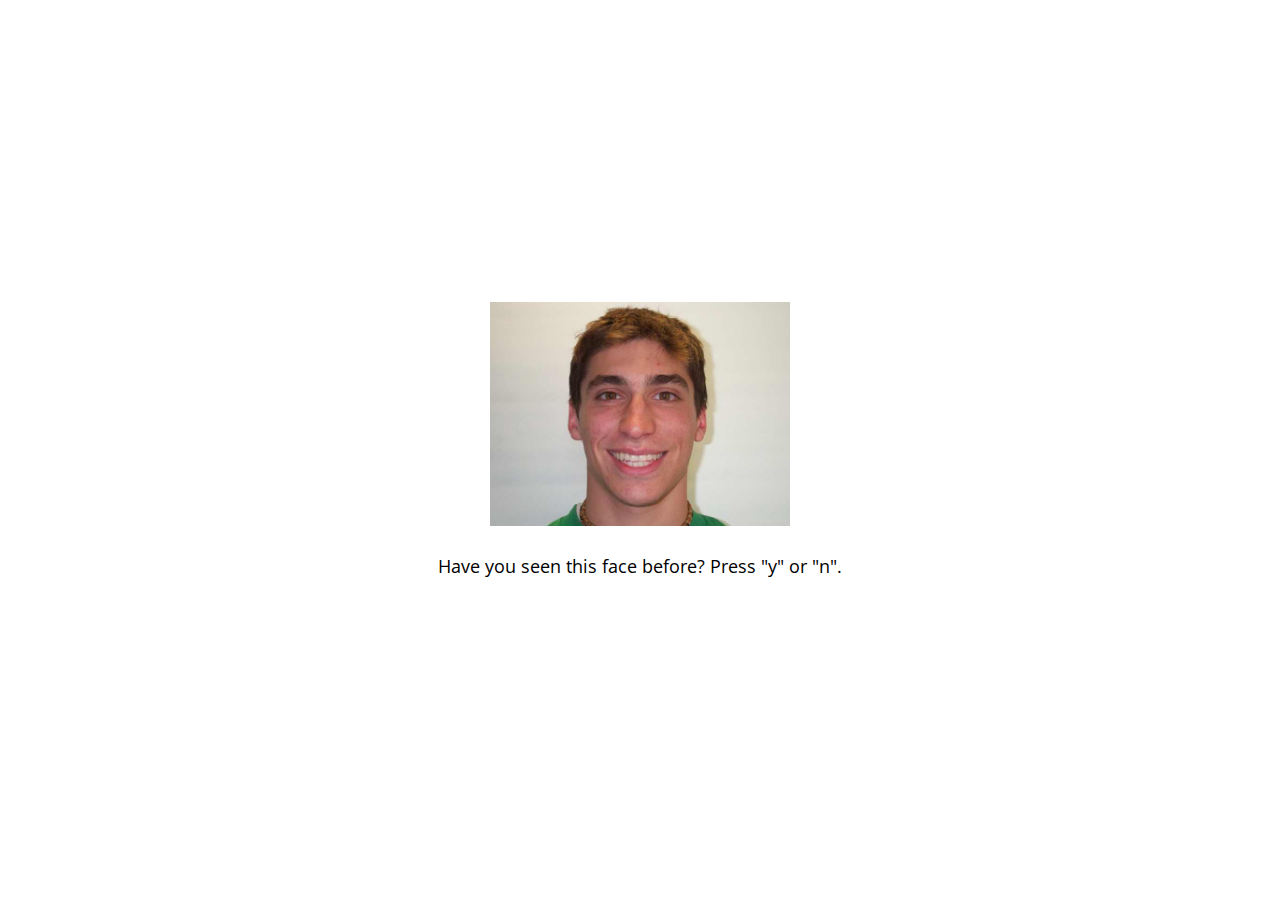
<file: jspsych/examples/data-from-timeline.html>
<!DOCTYPE html>
<html>
<head>
  <script src="../jspsych.js"></script>
  <script src="../plugins/jspsych-image-keyboard-response.js"></script>
  <script src="../plugins/jspsych-preload.js"></script>
  <link rel="stylesheet" href="../css/jspsych.css">
</head>
<body></body>
<script>

  var preload = {
    type: 'preload',
    auto_preload: true
  }

  var trial_1 = {
    stimulus: 'img/happy_face_4.jpg',
  }

  var trial_2 = {
    stimulus: 'img/sad_face_4.jpg',
  }

  var trial_3 = {
    stimulus: 'img/sad_face_3.jpg',
  }

  var node = {
    type: 'image-keyboard-response',
    timeline: [trial_1, trial_2, trial_3],
    choices: ['y','n'], 
    prompt: '<p>Have you seen this face before? Press "y" or "n".</p>',
    stimulus_width: 300,
    data: {
      node_data: true
    },
    on_finish: function(){
      console.log(jsPsych.data.getLastTimelineData().json());
    }
  }

  jsPsych.init({
    timeline: [preload, node],
    on_finish: function() {
      jsPsych.data.displayData();
    },
    default_iti: 250
  });
</script>

</html>
</file>
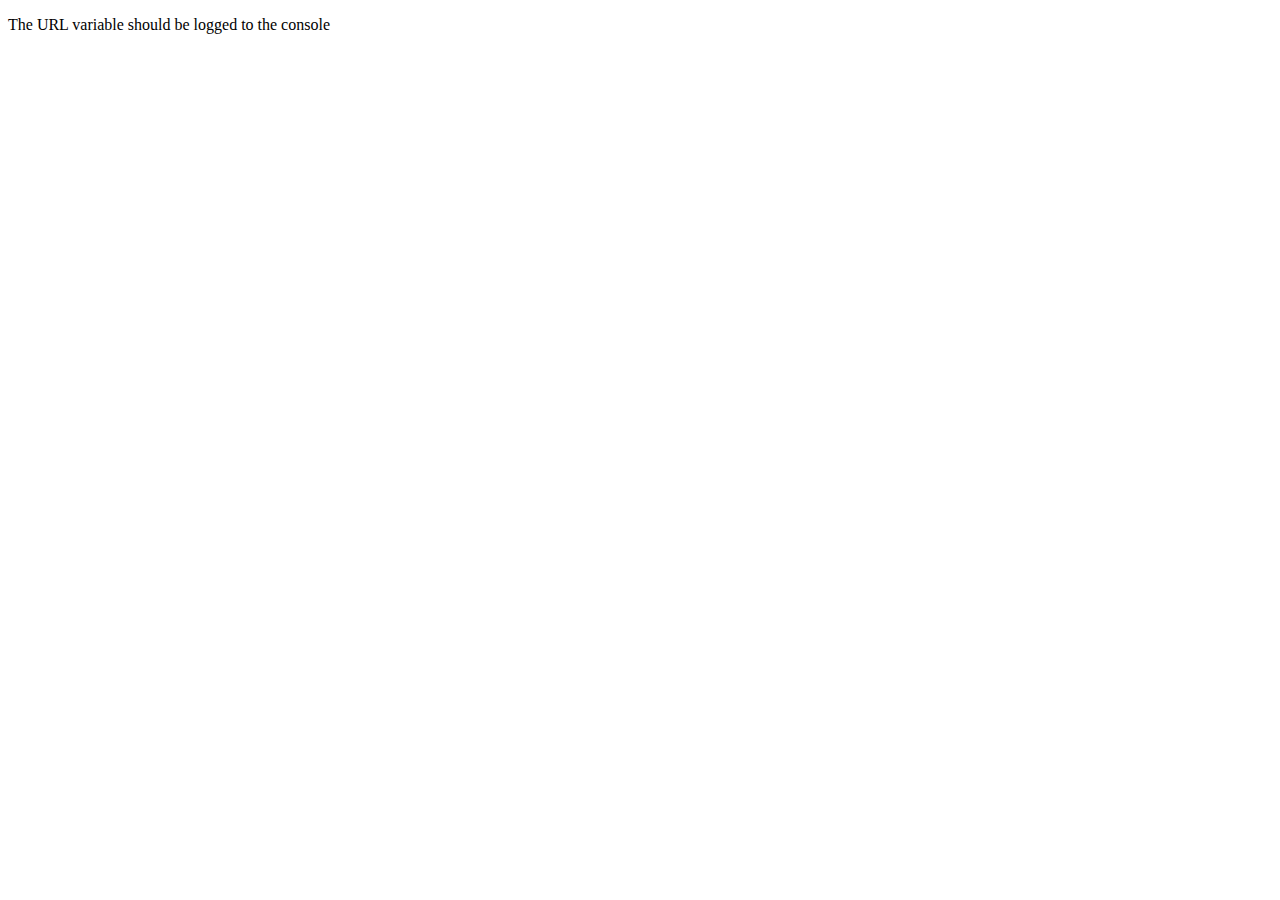
<file: jspsych/examples/data-from-url.html>
<!DOCTYPE html>
<html>
  <head>
    <script src="../jspsych.js"></script>
    <link rel="stylesheet" href="../css/jspsych.css">
  </head>
  <body>
    <p>The URL variable should be logged to the console</p>
  </body>
  <script>

  if(typeof jsPsych.data.getURLVariable('v1') == 'undefined'){
    window.location = window.location + '?v1=abc&v2=def';
  }

  console.log(JSON.stringify(jsPsych.data.urlVariables()));

  console.log(jsPsych.data.getURLVariable('v1'));

  </script>
</html>
</file>
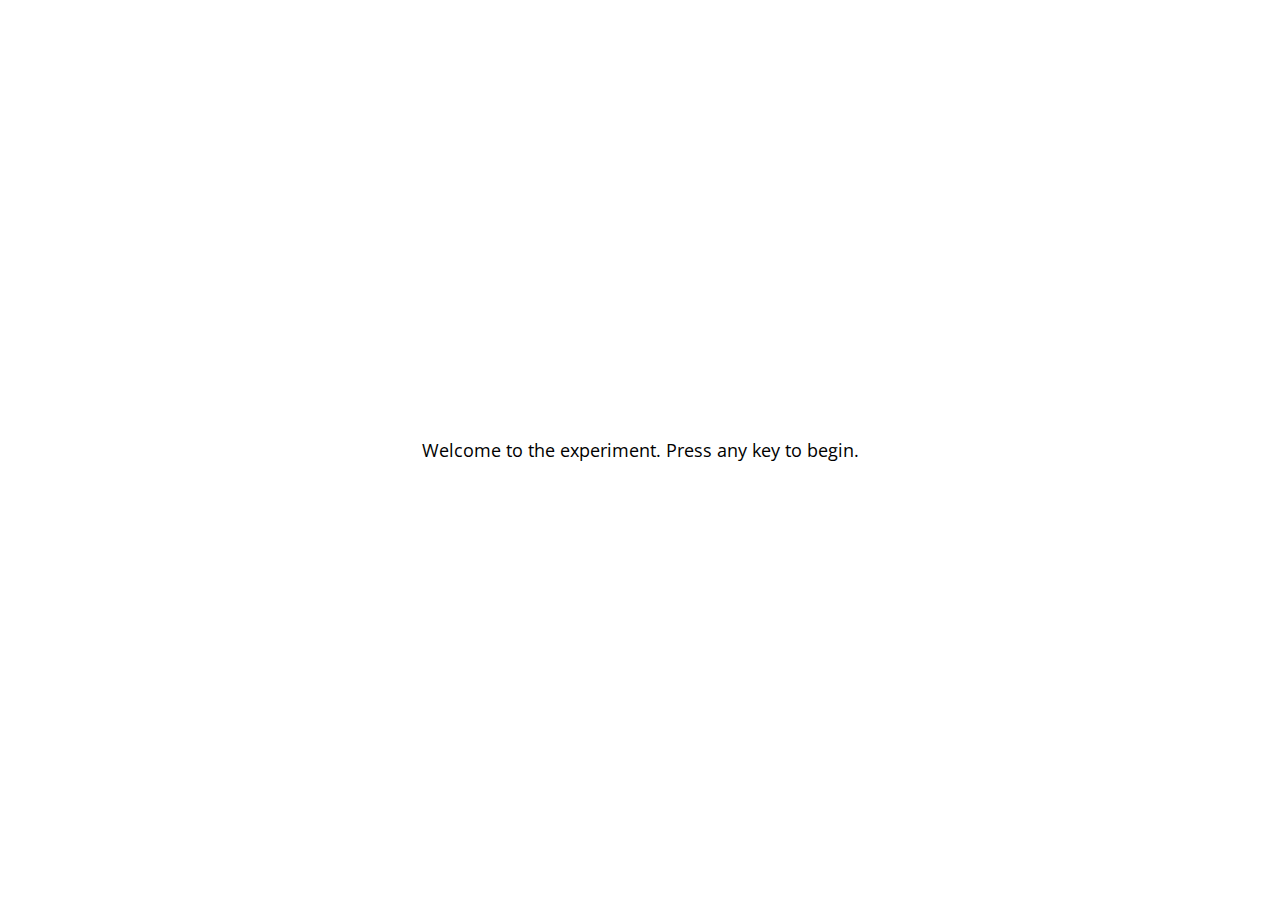
<file: jspsych/examples/demo-flanker.html>
<!DOCTYPE html>
<html>
    <head>
        <title>Flanker Task</title>
        <script src="../jspsych.js"></script>
        <script src="../plugins/jspsych-html-keyboard-response.js"></script>
        <script src="../plugins/jspsych-image-keyboard-response.js"></script>
        <script src="../plugins/jspsych-preload.js"></script>
        <link rel="stylesheet" href="../css/jspsych.css">
    </head>
    <body>
    </body>
    <script>
        /* experiment parameters */
        var reps_per_trial_type = 4;

        /*set up welcome block*/
        var welcome = {
          type: "html-keyboard-response",
          stimulus: "Welcome to the experiment. Press any key to begin."
        };

        /*set up instructions block*/
        var instructions = {
          type: "html-keyboard-response",
          stimulus: "<p>In this task, you will see five arrows on the screen, like the example below.</p>"+
            "<img src='img/inc1.png'></img>"+
            "<p>Press the left arrow key if the middle arrow is pointing left. (<)</p>"+
            "<p>Press the right arrow key if the middle arrow is pointing right. (>)</p>"+
            "<p>Press any key to begin.</p>",
          post_trial_gap: 1000
        };

        /*defining stimuli*/
        var test_stimuli = [
          {
            stimulus: "img/con1.png",
            data: { stim_type: 'congruent', direction: 'left'}
          },
          {
            stimulus: "img/con2.png",
            data: { stim_type: 'congruent', direction: 'right'}
          },
          {
            stimulus: "img/inc1.png",
            data: { stim_type: 'incongruent', direction: 'right'}
          },
          {
            stimulus: "img/inc2.png",
            data: { stim_type: 'incongruent', direction: 'left'}
          }
        ];

        /* defining test timeline */
        var test = {
          timeline: [{
            type: 'image-keyboard-response',
            choices: ['ArrowLeft', 'ArrowRight'],
            trial_duration: 1500,
            stimulus: jsPsych.timelineVariable('stimulus'),
            data: jsPsych.timelineVariable('data'),
            on_finish: function(data){
              var correct = false;
              if(data.direction == 'left' && jsPsych.pluginAPI.compareKeys(data.response, 'ArrowLeft') && data.rt > -1){
                correct = true;
              } else if(data.direction == 'right' && jsPsych.pluginAPI.compareKeys(data.response, 'ArrowRight') && data.rt > -1){
                correct = true;
              }
              data.correct = correct;
            },
            post_trial_gap: function() {
                return Math.floor(Math.random() * 1500) + 500;
            }
          }],
          timeline_variables: test_stimuli,
          sample: {type: 'fixed-repetitions', size: reps_per_trial_type}
        };

        /*defining debriefing block*/
        var debrief = {
          type: "html-keyboard-response",
          stimulus: function() {
            var total_trials = jsPsych.data.get().filter({trial_type: 'image-keyboard-response'}).count();
            var accuracy = Math.round(jsPsych.data.get().filter({correct: true}).count() / total_trials * 100);
            var congruent_rt = Math.round(jsPsych.data.get().filter({correct: true, stim_type: 'congruent'}).select('rt').mean());
            var incongruent_rt = Math.round(jsPsych.data.get().filter({correct: true, stim_type: 'incongruent'}).select('rt').mean());
            return "<p>You responded correctly on <strong>"+accuracy+"%</strong> of the trials.</p> " +
            "<p>Your average response time for congruent trials was <strong>" + congruent_rt + "ms</strong>.</p>"+
            "<p>Your average response time for incongruent trials was <strong>" + incongruent_rt + "ms</strong>.</p>"+
            "<p>Press any key to complete the experiment. Thank you!</p>";
          }
        };

        // manually preload images due to presenting them with timeline variables
        var images = ["img/con1.png","img/con2.png","img/inc1.png","img/inc2.png"];
        var preload = {
          type: 'preload',
          images: images
        }

        /*set up experiment structure*/
        var timeline = [];
        timeline.push(preload);
        timeline.push(welcome);
        timeline.push(instructions);
        timeline.push(test);
        timeline.push(debrief);

        /*start experiment*/
        jsPsych.init({
            timeline: timeline,
            on_finish: function() {
                jsPsych.data.displayData();
            }
        });
    </script>
</html>
</file>
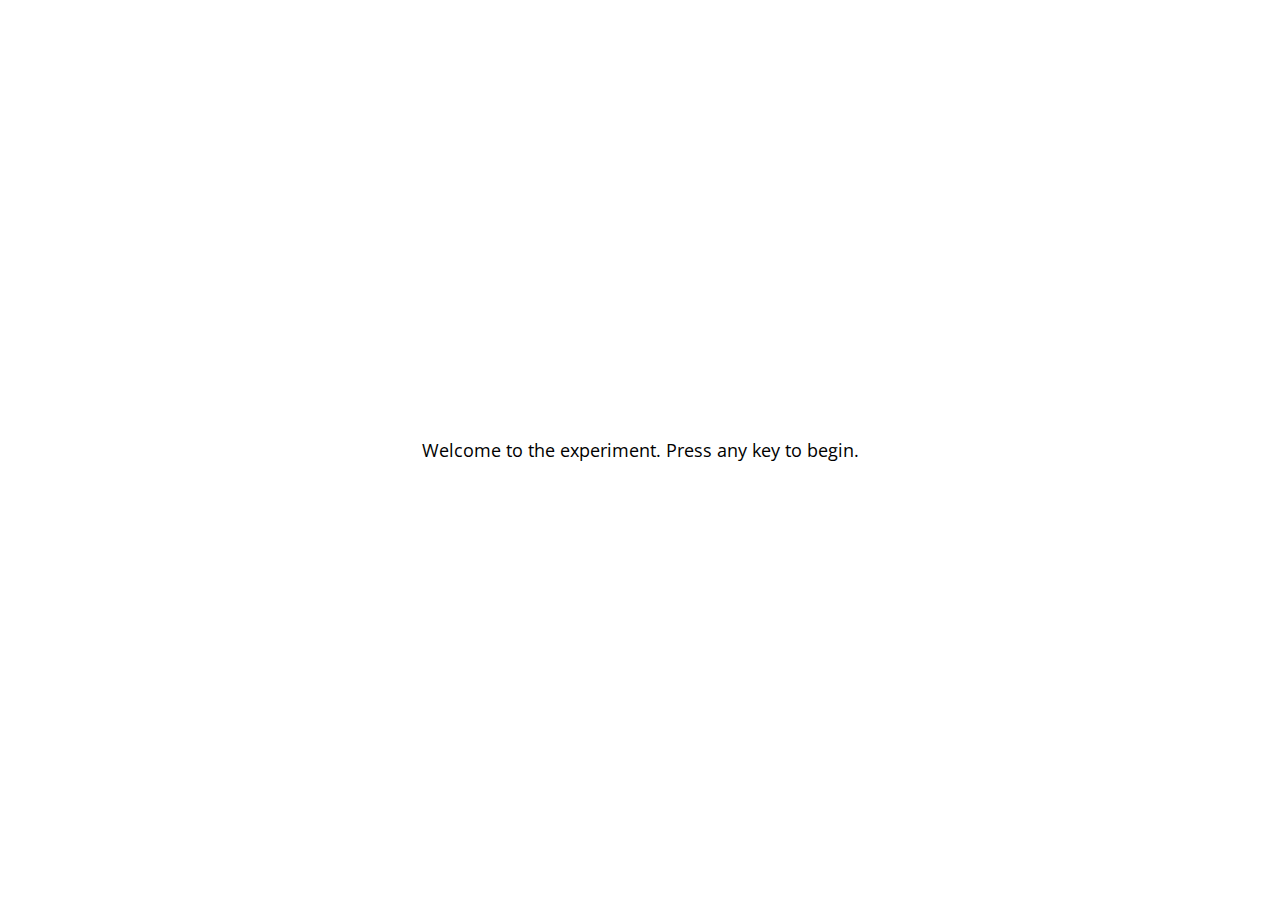
<file: jspsych/examples/demo-simple-rt-task.html>
<!DOCTYPE html>
<html>

<head>
  <title>My experiment</title>
  <script src="../jspsych.js"></script>
  <script src="../plugins/jspsych-html-keyboard-response.js"></script>
  <script src="../plugins/jspsych-image-keyboard-response.js"></script>
  <script src="../plugins/jspsych-preload.js"></script>
  <link rel="stylesheet" href="../css/jspsych.css">
</head>

<body></body>
<script>
  /* create timeline */
  var timeline = [];

  /* preload images */
  var preload = {
    type: 'preload',
    images: ['img/blue.png', 'img/orange.png']
  }
  timeline.push(preload);

  /* define welcome message trial */
  var welcome = {
    type: "html-keyboard-response",
    stimulus: "Welcome to the experiment. Press any key to begin."
  };
  timeline.push(welcome);

  /* define instructions trial */
  var instructions = {
    type: "html-keyboard-response",
    stimulus: `
      <p>In this experiment, a circle will appear in the center 
      of the screen.</p><p>If the circle is <strong>blue</strong>, 
      press the letter F on the keyboard as fast as you can.</p>
      <p>If the circle is <strong>orange</strong>, press the letter J 
      as fast as you can.</p>
      <div style='width: 700px;'>
      <div style='float: left;'><img src='img/blue.png'></img>
      <p class='small'><strong>Press the F key</strong></p></div>
      <div class='float: right;'><img src='img/orange.png'></img>
      <p class='small'><strong>Press the J key</strong></p></div>
      </div>
      <p>Press any key to begin.</p>
    `,
    post_trial_gap: 2000
  };
  timeline.push(instructions);

  /* test trials */
  var test_stimuli = [
    { stimulus: "img/blue.png", correct_response: 'f' },
    { stimulus: "img/orange.png", correct_response: 'j' }
  ];

  var fixation = {
    type: 'html-keyboard-response',
    stimulus: '<div style="font-size:60px;">+</div>',
    choices: jsPsych.NO_KEYS,
    trial_duration: function () {
      return jsPsych.randomization.sampleWithoutReplacement([250, 500, 750, 1000, 1250, 1500, 1750, 2000], 1)[0];
    },
    data: {
      task: 'fixation'
    }
  }

  var test = {
    type: "image-keyboard-response",
    stimulus: jsPsych.timelineVariable('stimulus'),
    choices: ['f', 'j'],
    data: {
      task: 'response',
      correct_response: jsPsych.timelineVariable('correct_response')
    },
    on_finish: function (data) {
      data.correct = jsPsych.pluginAPI.compareKeys(data.response, data.correct_response);
    }
  }

  var test_procedure = {
    timeline: [fixation, test],
    timeline_variables: test_stimuli,
    repetitions: 5,
    randomize_order: true
  }
  timeline.push(test_procedure);

  /* define debrief */

  var debrief_block = {
    type: "html-keyboard-response",
    stimulus: function () {

      var trials = jsPsych.data.get().filter({ task: 'response' });
      var correct_trials = trials.filter({ correct: true });
      var accuracy = Math.round(correct_trials.count() / trials.count() * 100);
      var rt = Math.round(correct_trials.select('rt').mean());

      return `<p>You responded correctly on ${accuracy}% of the trials.</p>
      <p>Your average response time was ${rt}ms.</p>
      <p>Press any key to complete the experiment. Thank you!</p>`;

    }
  };
  timeline.push(debrief_block);

  /* start the experiment */
  jsPsych.init({
    timeline: timeline,
    on_finish: function () {
      jsPsych.data.displayData();
    }
  });
</script>

</html>
</file>
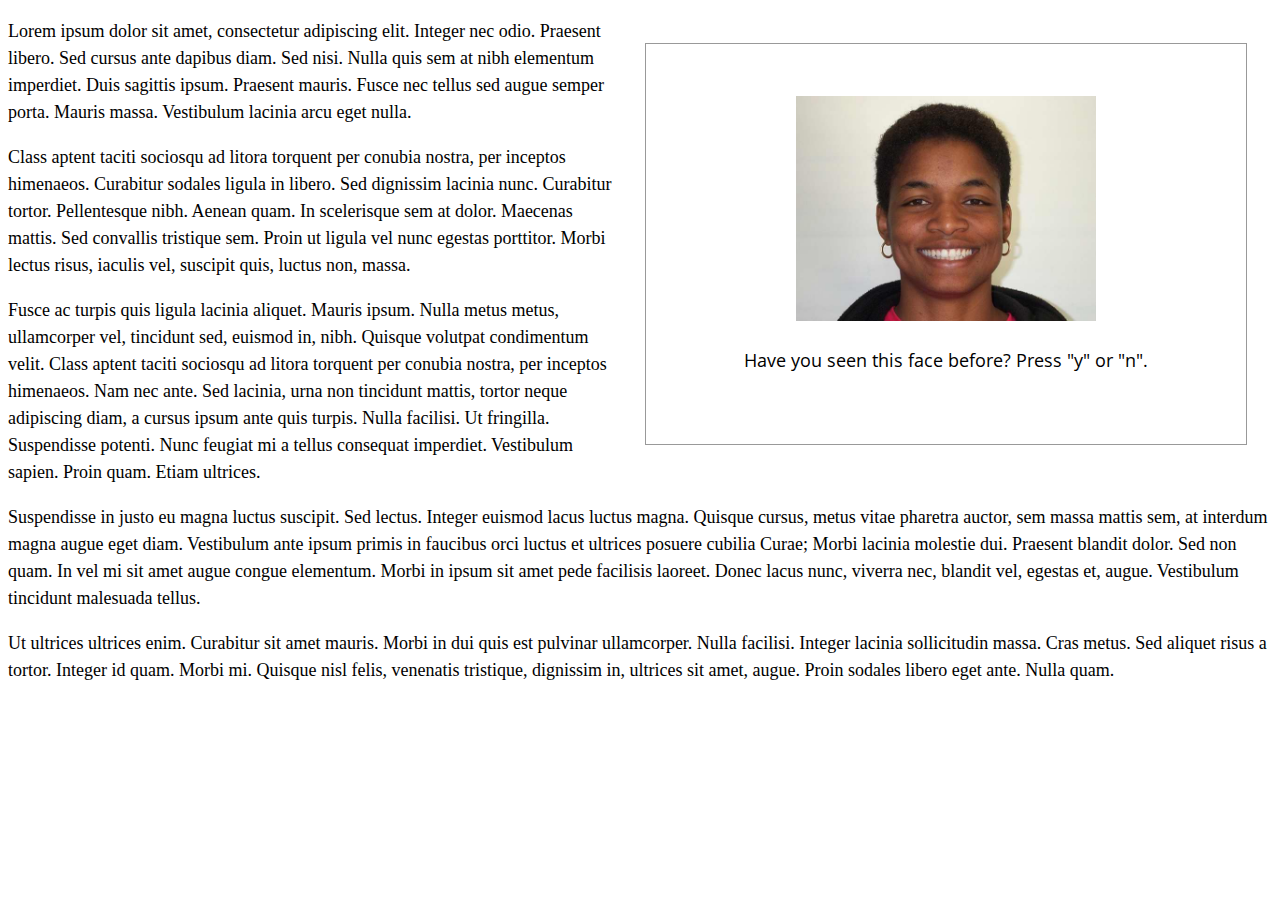
<file: jspsych/examples/display-element-to-embed-experiment.html>
<!DOCTYPE html>
<html>

<head>

  <script src="../jspsych.js"></script>
  <script src="../plugins/jspsych-image-keyboard-response.js"></script>
  <script src="../plugins/jspsych-html-keyboard-response.js"></script>
  <script src="../plugins/jspsych-preload.js"></script>
  <link rel="stylesheet" href="../css/jspsych.css">
  <style>
    p { line-height: 1.5em; font-size: 18px; }
    #jspsych-experiment { width: 600px; height: 400px; float: right; overflow: hidden; margin: 25px; border: 1px solid #999;}
  </style>
</head>

<body>
  <div id="jspsych-experiment"></div>
  <p>Lorem ipsum dolor sit amet, consectetur adipiscing elit. Integer nec odio. Praesent libero. Sed cursus ante dapibus diam. Sed nisi. Nulla quis sem at nibh elementum imperdiet. Duis sagittis ipsum. Praesent mauris. Fusce nec tellus sed augue semper porta. Mauris massa. Vestibulum lacinia arcu eget nulla. </p>

<p>Class aptent taciti sociosqu ad litora torquent per conubia nostra, per inceptos himenaeos. Curabitur sodales ligula in libero. Sed dignissim lacinia nunc. Curabitur tortor. Pellentesque nibh. Aenean quam. In scelerisque sem at dolor. Maecenas mattis. Sed convallis tristique sem. Proin ut ligula vel nunc egestas porttitor. Morbi lectus risus, iaculis vel, suscipit quis, luctus non, massa. </p>

<p>Fusce ac turpis quis ligula lacinia aliquet. Mauris ipsum. Nulla metus metus, ullamcorper vel, tincidunt sed, euismod in, nibh. Quisque volutpat condimentum velit. Class aptent taciti sociosqu ad litora torquent per conubia nostra, per inceptos himenaeos. Nam nec ante. Sed lacinia, urna non tincidunt mattis, tortor neque adipiscing diam, a cursus ipsum ante quis turpis. Nulla facilisi. Ut fringilla. Suspendisse potenti. Nunc feugiat mi a tellus consequat imperdiet. Vestibulum sapien. Proin quam. Etiam ultrices. </p>

<p>Suspendisse in justo eu magna luctus suscipit. Sed lectus. Integer euismod lacus luctus magna. Quisque cursus, metus vitae pharetra auctor, sem massa mattis sem, at interdum magna augue eget diam. Vestibulum ante ipsum primis in faucibus orci luctus et ultrices posuere cubilia Curae; Morbi lacinia molestie dui. Praesent blandit dolor. Sed non quam. In vel mi sit amet augue congue elementum. Morbi in ipsum sit amet pede facilisis laoreet. Donec lacus nunc, viverra nec, blandit vel, egestas et, augue. Vestibulum tincidunt malesuada tellus. </p>

<p>Ut ultrices ultrices enim. Curabitur sit amet mauris. Morbi in dui quis est pulvinar ullamcorper. Nulla facilisi. Integer lacinia sollicitudin massa. Cras metus. Sed aliquet risus a tortor. Integer id quam. Morbi mi. Quisque nisl felis, venenatis tristique, dignissim in, ultrices sit amet, augue. Proin sodales libero eget ante. Nulla quam. </p>
</body>


<script>

  var preload_trial = {
    type: 'preload',
    auto_preload: true
  }

  var trial_1 = {
    type: 'image-keyboard-response',
    stimulus: 'img/happy_face_1.jpg',
    choices: ['y','n'], 
    prompt: '<p>Have you seen this face before? Press "y" or "n".</p>',
    stimulus_width: 300,
    render_on_canvas: false
  }

  var trial_2 = {
    type: 'image-keyboard-response',
    stimulus: 'img/happy_face_2.jpg',
    choices: ['y','n'],
    trial_duration: 5000,
    prompt: '<p>Have you seen this face before? Press "y" or "n". (5s time limit).</p>',
    stimulus_width: 300,
    render_on_canvas: false
  }

  var trial_3 = {
    type: 'html-keyboard-response',
    choices: jsPsych.NO_KEYS, 
    trial_duration: 5000,
    prompt: '<p>No response allowed. 5s wait.</p>',
    stimulus: '<p>:)</p>'
  }

  var node = {
    timeline: [preload_trial, trial_1, trial_2, trial_3],
  }

  jsPsych.init({
    timeline: [node],
    display_element: 'jspsych-experiment',
    on_finish: function() {
      jsPsych.data.displayData();
    },
    default_iti: 250
  });
</script>

</html>
</file>
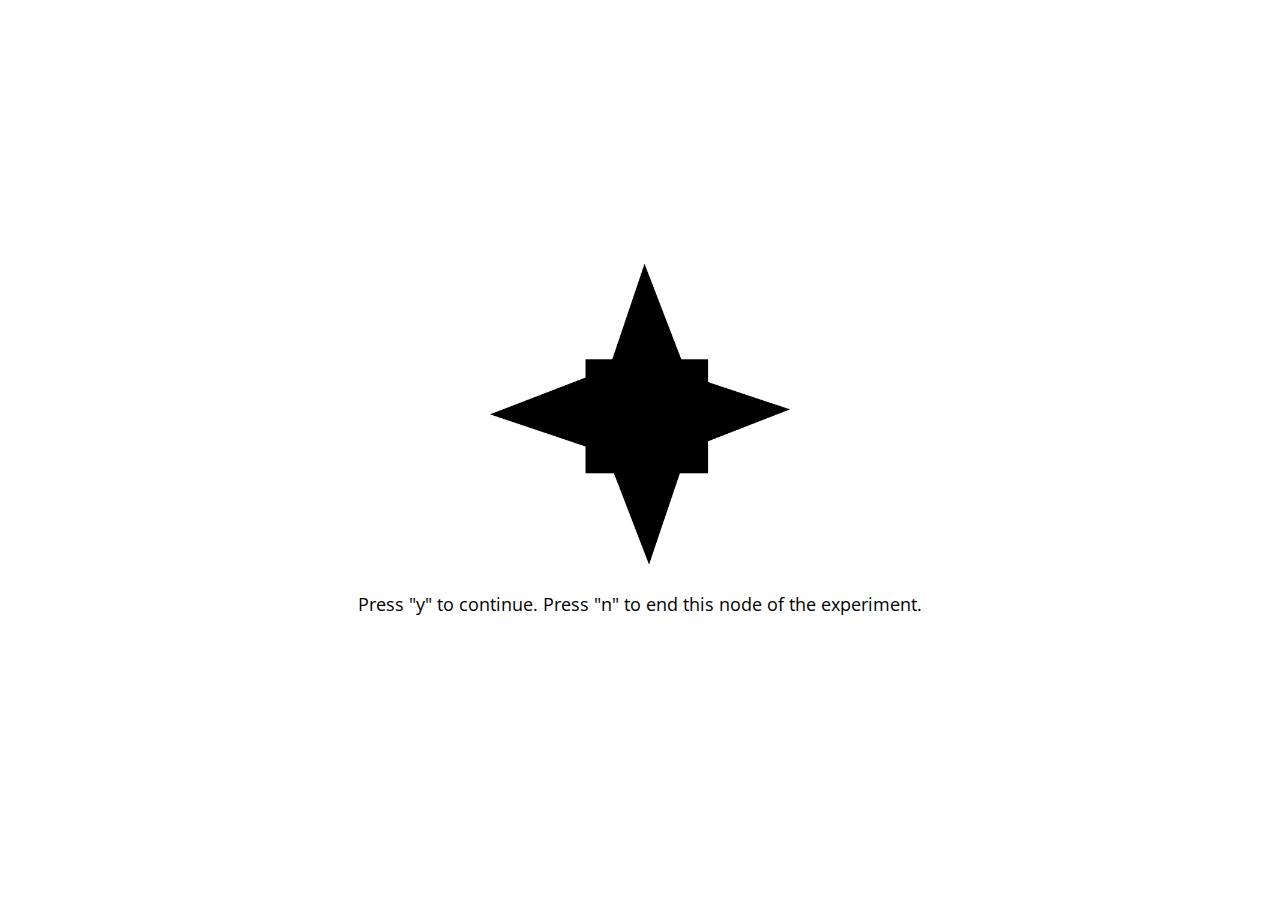
<file: jspsych/examples/end-active-node.html>
<!DOCTYPE html>
<html>
<head>
  <script src="../jspsych.js"></script>
  <script src="../plugins/jspsych-html-keyboard-response.js"></script>
  <script src="../plugins/jspsych-image-keyboard-response.js"></script>
  <script src="../plugins/jspsych-preload.js"></script>
  <link rel="stylesheet" href="../css/jspsych.css">
</head>
<body></body>
<script>
  var images = ["img/1.gif", "img/2.gif", "img/3.gif", "img/4.gif", "img/5.gif", "img/6.gif", "img/7.gif", "img/8.gif", "img/9.gif", "img/10.gif"];

  var trials = [];
  for (var i = 0; i < images.length; i++) {
    trials.push({
      stimulus: images[i]
    });
  }

  var preload = {
    type: 'preload',
    auto_preload: true
  }

  var block = {
    type: 'image-keyboard-response',
    choices: ['y','n'],
    stimulus_width: 300,
    prompt: '<p>Press "y" to continue. Press "n" to end this node of the experiment.</p>',
    on_finish: function(data) {
      if (jsPsych.pluginAPI.compareKeys(data.response, "n")) {
        jsPsych.endCurrentTimeline();
      }
    },
    timeline: trials
  }

  var after_block = {
    type: 'html-keyboard-response',
    stimulus: '<p>The next node.</p>',
  }

  jsPsych.init({
    timeline: [preload, block, after_block],
    on_finish: function() {
      jsPsych.data.displayData();
    }
  });
</script>

</html>
</file>
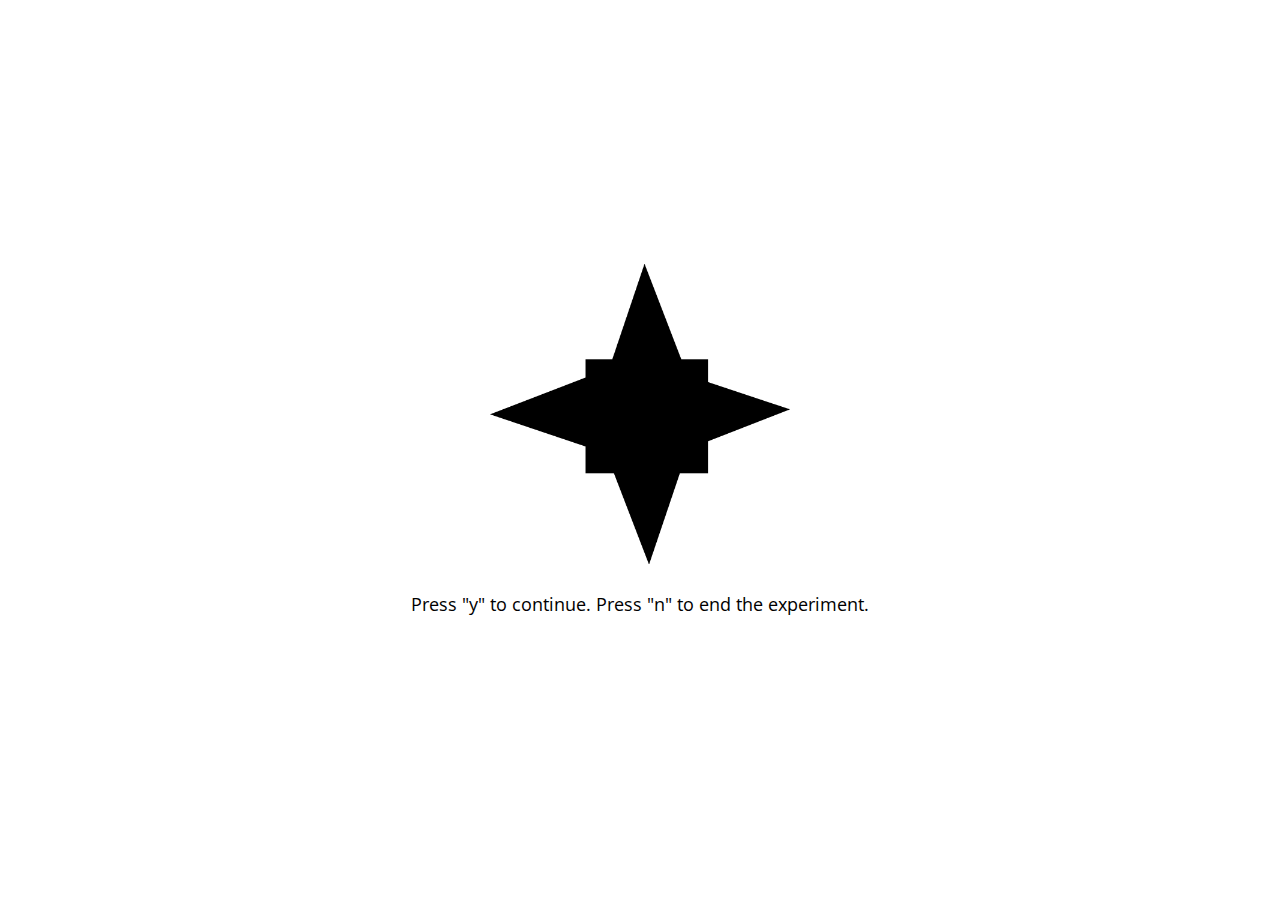
<file: jspsych/examples/end-experiment.html>
<!DOCTYPE html>
<html>

<head>
  <script src="../jspsych.js"></script>
  <script src="../plugins/jspsych-image-keyboard-response.js"></script>
  <script src="../plugins/jspsych-preload.js"></script>
  <link rel="stylesheet" href="../css/jspsych.css">
</head>
<body></body>
<script>
  var images = ["img/1.gif", "img/2.gif", "img/3.gif", "img/4.gif", "img/5.gif", "img/6.gif", "img/7.gif", "img/8.gif", "img/9.gif", "img/10.gif"];

  var trials = [];
  for (var i = 0; i < images.length; i++) {
    trials.push({
      stimulus: images[i]
    });
  }

  var preload = {
    type: 'preload',
    auto_preload: true
  }

  var block = {
    type: 'image-keyboard-response',
    choices: ['y','n'], 
    prompt: '<p>Press "y" to continue. Press "n" to end the experiment.</p>',
    stimulus_width: 300,
    on_finish: function(data) {
      if (jsPsych.pluginAPI.compareKeys(data.response, 'n')) {
        jsPsych.endExperiment('The experiment was ended. This is the end message.');
      }
    },
    timeline: trials
  }


  jsPsych.init({
    timeline: [preload, block]
  });
</script>

</html>
</file>
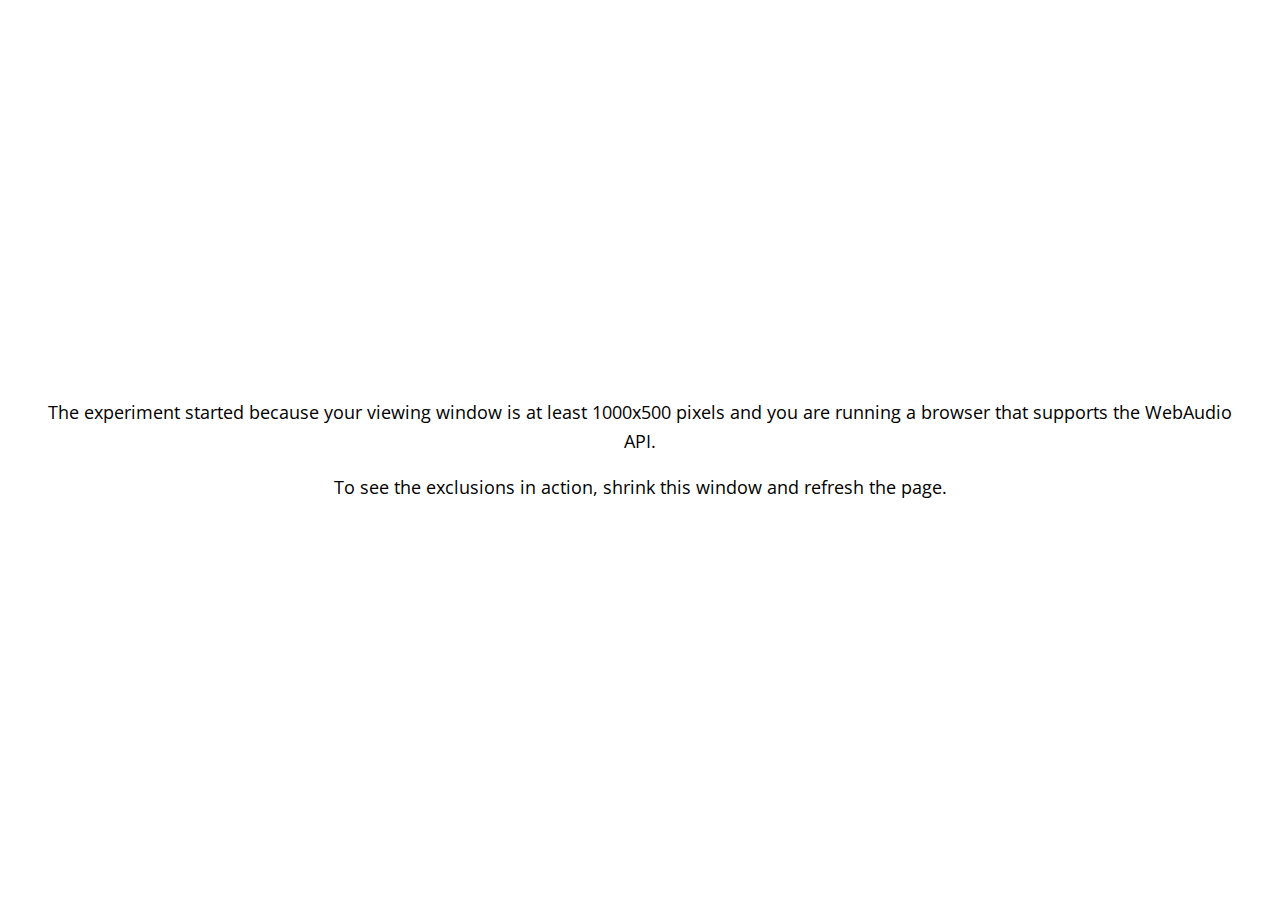
<file: jspsych/examples/exclusions.html>
<!DOCTYPE html>
<html>

<head>
  <script src="../jspsych.js"></script>
  <script src="../plugins/jspsych-html-keyboard-response.js"></script>
  <link rel="stylesheet" href="../css/jspsych.css">
</head>

<body>
</body>
<script>
  var trial_1 = {
    type: 'html-keyboard-response',
    stimulus: '<p>The experiment started because your viewing window is at least 1000x500 pixels and you are running a browser that supports the WebAudio API.</p><p>To see the exclusions in action, shrink this window and refresh the page.</p>',
  }

  jsPsych.init({
    timeline: [trial_1],
    on_finish: function() {
      jsPsych.data.displayData();
    },
    exclusions: {
      min_width: 1000,
      min_height: 500,
      audio: true
    },
    default_iti: 250
  });
</script>

</html>
</file>
<file: jspsych/css/jspsych.css>
/*
 * CSS for jsPsych experiments.
 *
 * This stylesheet provides minimal styling to make jsPsych
 * experiments look polished without any additional styles.
 */

 @import url(https://fonts.googleapis.com/css?family=Open+Sans:400italic,700italic,400,700);

/* Container holding jsPsych content */

 .jspsych-display-element {
   display: flex;
   flex-direction: column;
   overflow-y: auto;
 }

 .jspsych-display-element:focus {
   outline: none;
 }

 .jspsych-content-wrapper {
   display: flex;
   margin: auto;
   flex: 1 1 100%;
   width: 100%;
 }

 .jspsych-content {
   max-width: 95%; /* this is mainly an IE 10-11 fix */
   text-align: center;
   margin: auto; /* this is for overflowing content */
 }

 .jspsych-top {
   align-items: flex-start;
 }

 .jspsych-middle {
   align-items: center;
 }

/* fonts and type */

.jspsych-display-element {
  font-family: 'Open Sans', 'Arial', sans-serif;
  font-size: 18px;
  line-height: 1.6em;
}

/* Form elements like input fields and buttons */

.jspsych-display-element input[type="text"] {
  font-family: 'Open Sans', 'Arial', sans-serif;
  font-size: 14px;
}

/* borrowing Bootstrap style for btn elements, but combining styles a bit */
.jspsych-btn {
  display: inline-block;
  padding: 6px 12px;
  margin: 0px;
  font-size: 14px;
  font-weight: 400;
  font-family: 'Open Sans', 'Arial', sans-serif;
  cursor: pointer;
  line-height: 1.4;
  text-align: center;
  white-space: nowrap;
  vertical-align: middle;
  background-image: none;
  border: 1px solid transparent;
  border-radius: 4px;
  color: #333;
  background-color: #fff;
  border-color: #ccc;
}

/* only apply the hover style on devices with a mouse/pointer that can hover - issue #977 */
@media (hover: hover) {
  .jspsych-btn:hover {
    background-color: #ddd;
    border-color: #aaa;
  }
}

.jspsych-btn:active {
  background-color: #ddd;
  border-color:#000000;
}

.jspsych-btn:disabled {
  background-color: #eee;
  color: #aaa;
  border-color: #ccc;
  cursor: not-allowed;
}

/* custom style for input[type="range] (slider) to improve alignment between positions and labels */

.jspsych-slider {
  appearance: none;
  -webkit-appearance: none; 
  -moz-appearance: none;
  width: 100%; 
  background: transparent; 
}
.jspsych-slider:focus {
  outline: none;
}
/* track */
.jspsych-slider::-webkit-slider-runnable-track {
  appearance: none;
  -webkit-appearance: none;
  width: 100%;
  height: 8px;
  cursor: pointer;
  background: #eee;
  box-shadow: 0px 0px 0px #000000, 0px 0px 0px #0d0d0d;
  border-radius: 2px;
  border: 1px solid #aaa;
}
.jspsych-slider::-moz-range-track {
  appearance: none;
  width: 100%;
  height: 8px;
  cursor: pointer;
  background: #eee;
  box-shadow: 0px 0px 0px #000000, 0px 0px 0px #0d0d0d;
  border-radius: 2px;
  border: 1px solid #aaa;
}
.jspsych-slider::-ms-track {
  appearance: none;
  width: 99%;
  height: 14px;
  cursor: pointer;
  background: #eee;
  box-shadow: 0px 0px 0px #000000, 0px 0px 0px #0d0d0d;
  border-radius: 2px;
  border: 1px solid #aaa;
}
/* thumb */
.jspsych-slider::-webkit-slider-thumb {
  border: 1px solid #666;
  height: 24px;
  width: 15px;
  border-radius: 5px;
  background: #ffffff;
  cursor: pointer;
  -webkit-appearance: none;
  margin-top: -9px;
}
.jspsych-slider::-moz-range-thumb {
  border: 1px solid #666;
  height: 24px;
  width: 15px;
  border-radius: 5px;
  background: #ffffff;
  cursor: pointer;
}
.jspsych-slider::-ms-thumb {
  border: 1px solid #666;
  height: 20px;
  width: 15px;
  border-radius: 5px;
  background: #ffffff;
  cursor: pointer;
  margin-top: -2px;
}

/* jsPsych progress bar */

#jspsych-progressbar-container {
  color: #555;
  border-bottom: 1px solid #dedede;
  background-color: #f9f9f9;
  margin-bottom: 1em;
  text-align: center;
  padding: 8px 0px;
  width: 100%;
  line-height: 1em;
}
#jspsych-progressbar-container span {
  font-size: 14px;
  padding-right: 14px;
}
#jspsych-progressbar-outer {
  background-color: #eee;
  width: 50%;
  margin: auto;
  height: 14px;
  display: inline-block;
  vertical-align: middle;
  box-shadow: inset 0 1px 2px rgba(0,0,0,0.1);
}
#jspsych-progressbar-inner {
  background-color: #aaa;
  width: 0%;
  height: 100%;
}

/* Control appearance of jsPsych.data.displayData() */
#jspsych-data-display {
  text-align: left;
}
</file>
<file: timer.css>
body {
  font-family: sans-serif;
  display: grid;
  height: 100vh;
  place-items: center;
}

.base-timer {
  position: relative;
  width: 150px;
  height: 150px;
  /* visibility:hidden; */
}

.base-timer__svg {
  transform: scaleX(-1);
}

.base-timer__circle {
  fill: none;
  stroke: none;
}

.base-timer__path-elapsed {
  stroke-width: 7px;
  stroke: grey;
}

.base-timer__path-remaining {
  stroke-width: 7px;
  stroke-linecap: round;
  transform: rotate(90deg);
  transform-origin: center;
  transition: 1s linear all;
  fill-rule: nonzero;
  stroke: currentColor;
}

.base-timer__path-remaining.green {
  color: rgb(65, 184, 131);
}

.base-timer__path-remaining.orange {
  color: orange;
}

.base-timer__path-remaining.red {
  color: red;
}

.base-timer__label {
  position: absolute;
  width: 150px;
  height: 150px;
  top: 0;
  display: flex;
  align-items: center;
  justify-content: center;
  font-size: 48px;
}

:root {
  background: #fff;
}

span#procent {
  display: block;
  position: absolute;
  left: 50%;
  top: 50%;
  font-size: 50px;
  transform: translate(-50%, -50%);
  color: #3949ab;
}

span#procent::after {
  content: "%";
}
span#procent2 {
  display: block;
  position: absolute;
  left: 50%;
  top: 50%;
  font-size: 30px;
  transform: translate(-50%, -50%);
  color: #3949ab;
}

span#procent2::after {
  content: "ms";
}

.canvas-wrap {
  position: relative;
  width: 200px;
  height: 200px;
}

.responseText {
  color: #3949ab;
  font-weight: 700;
}
</file>
